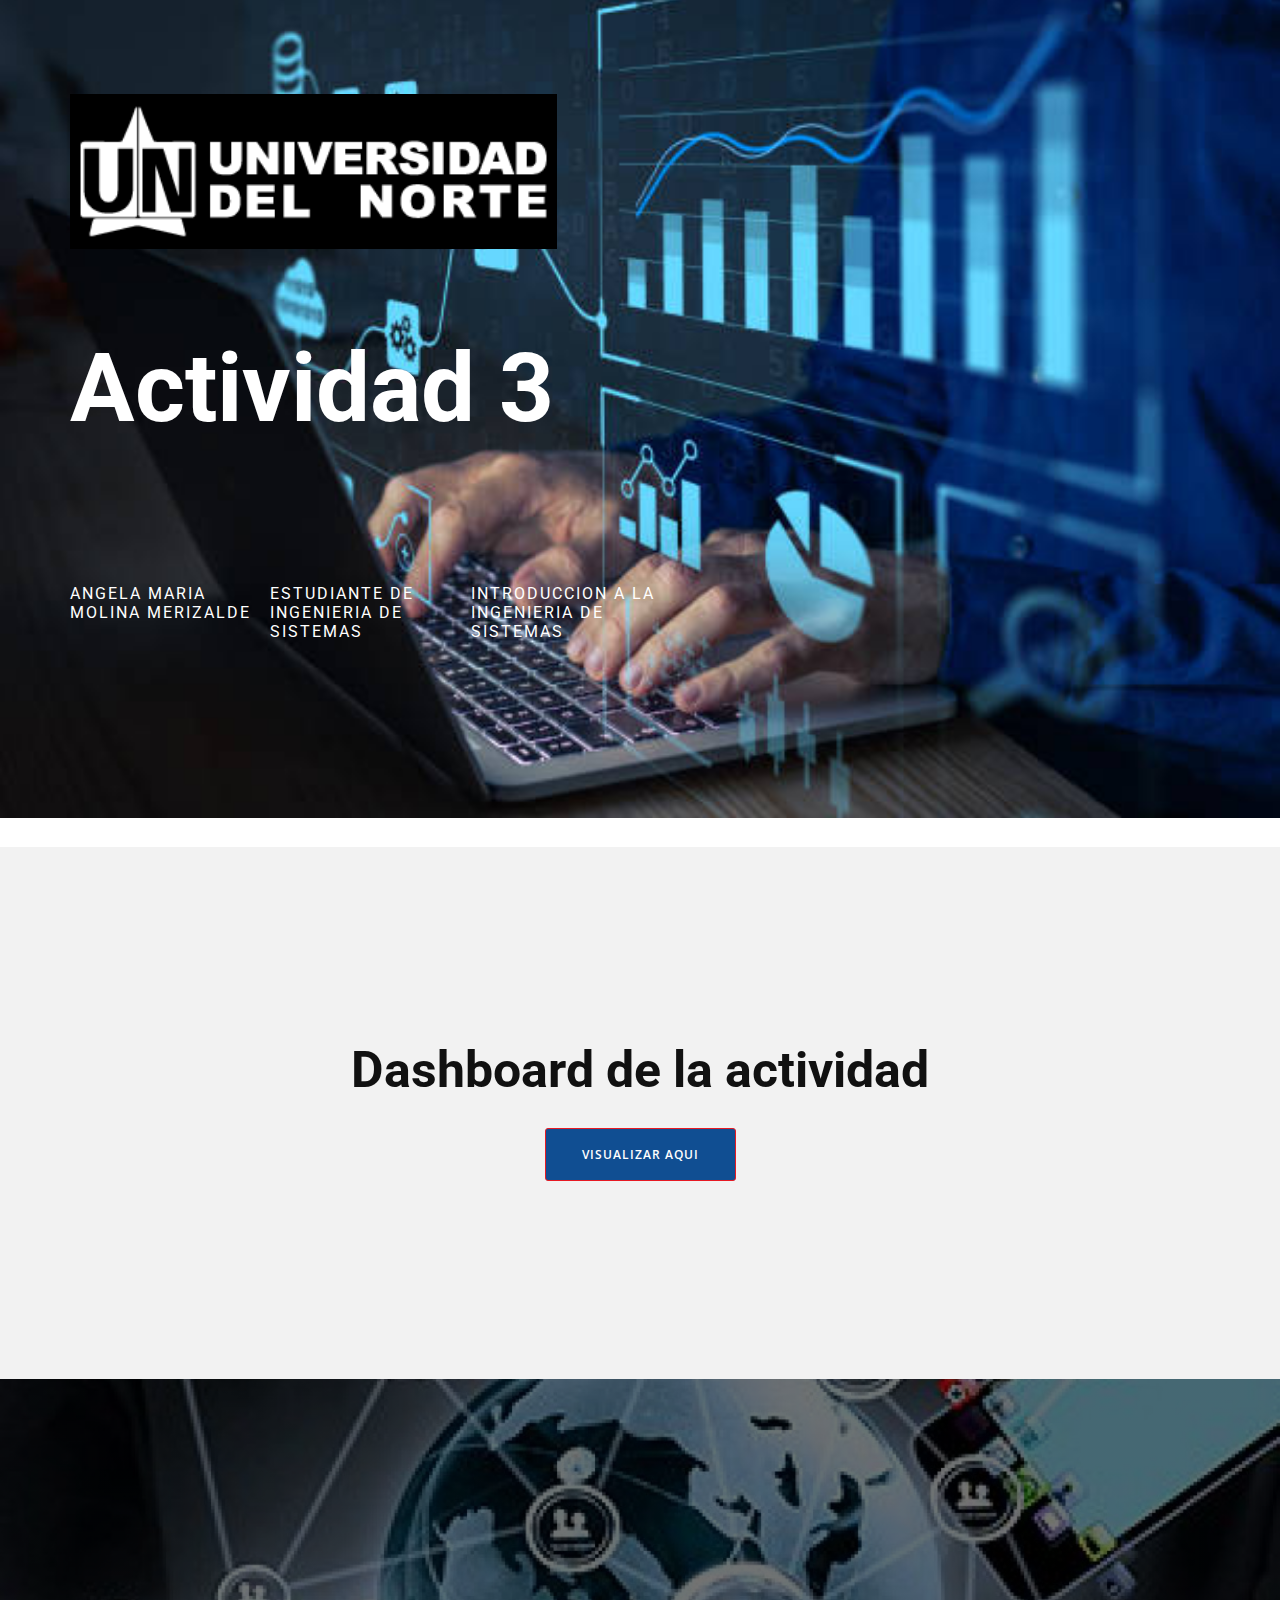
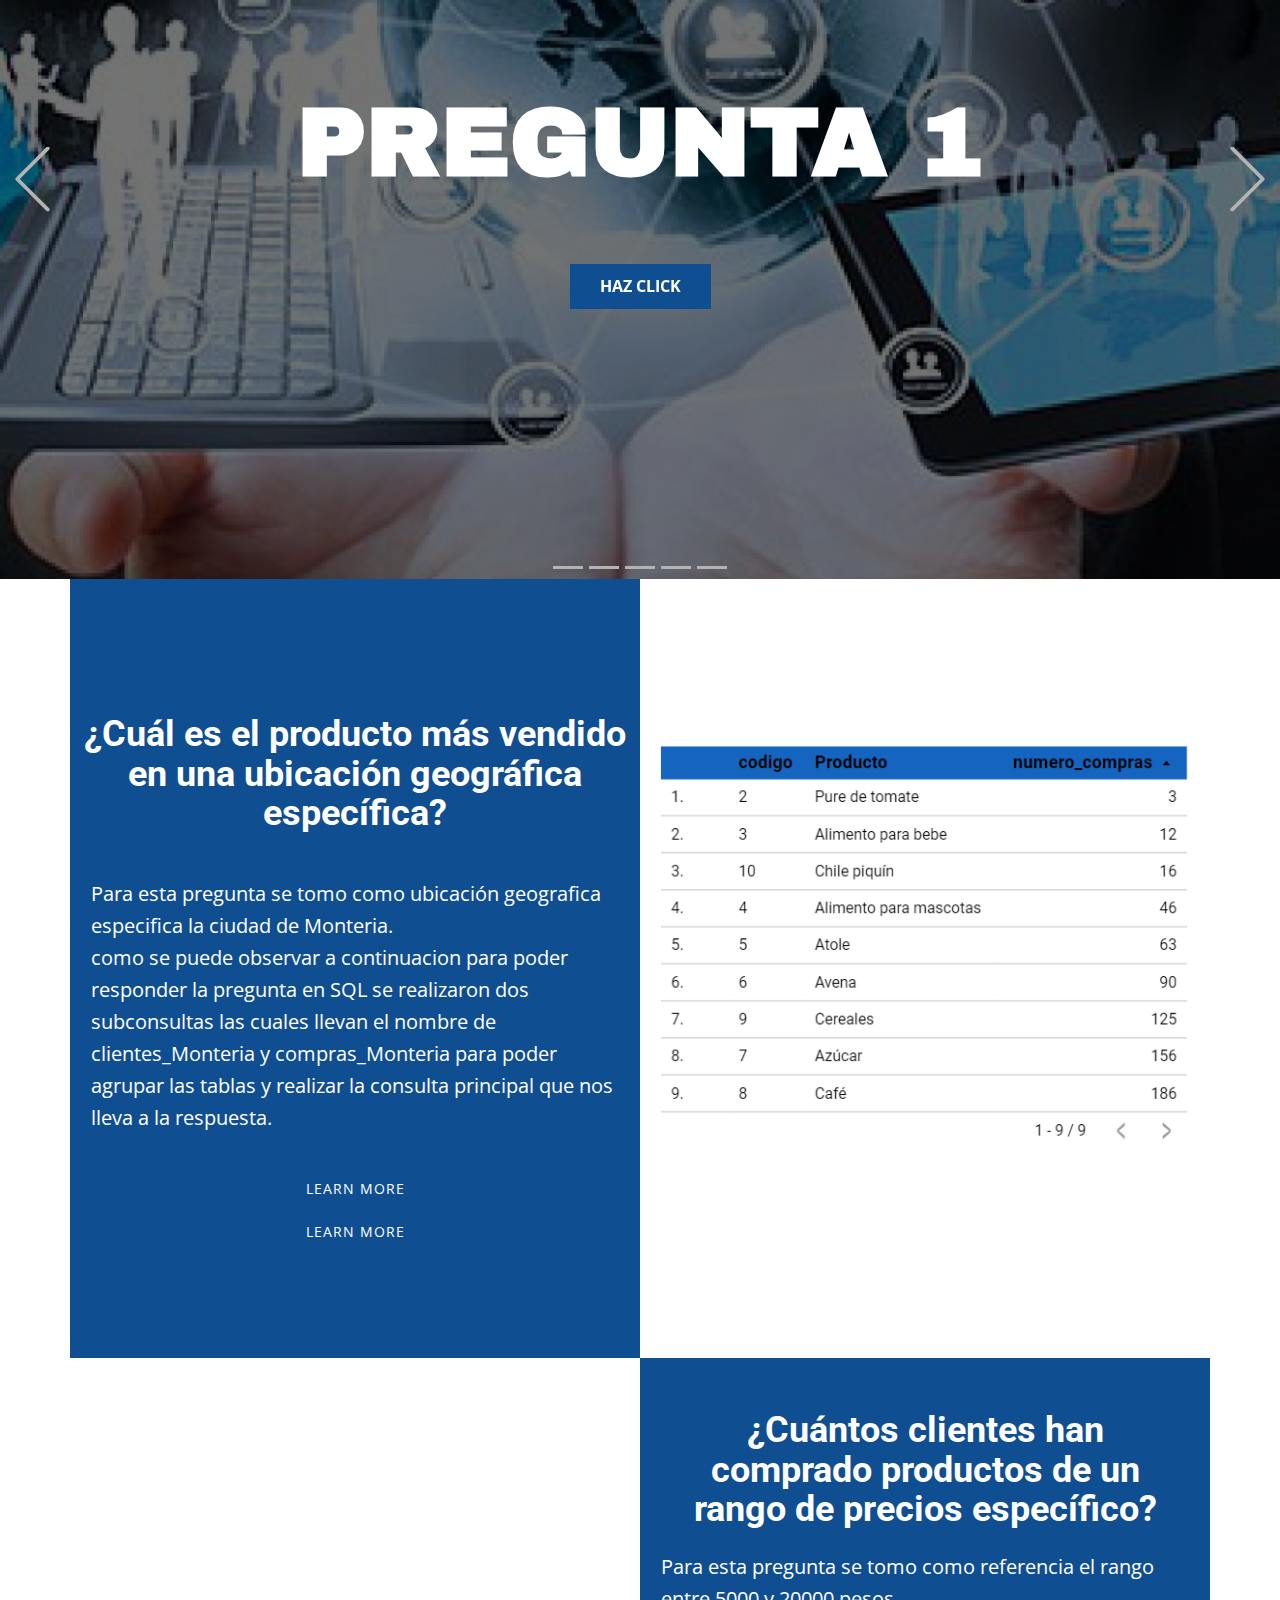
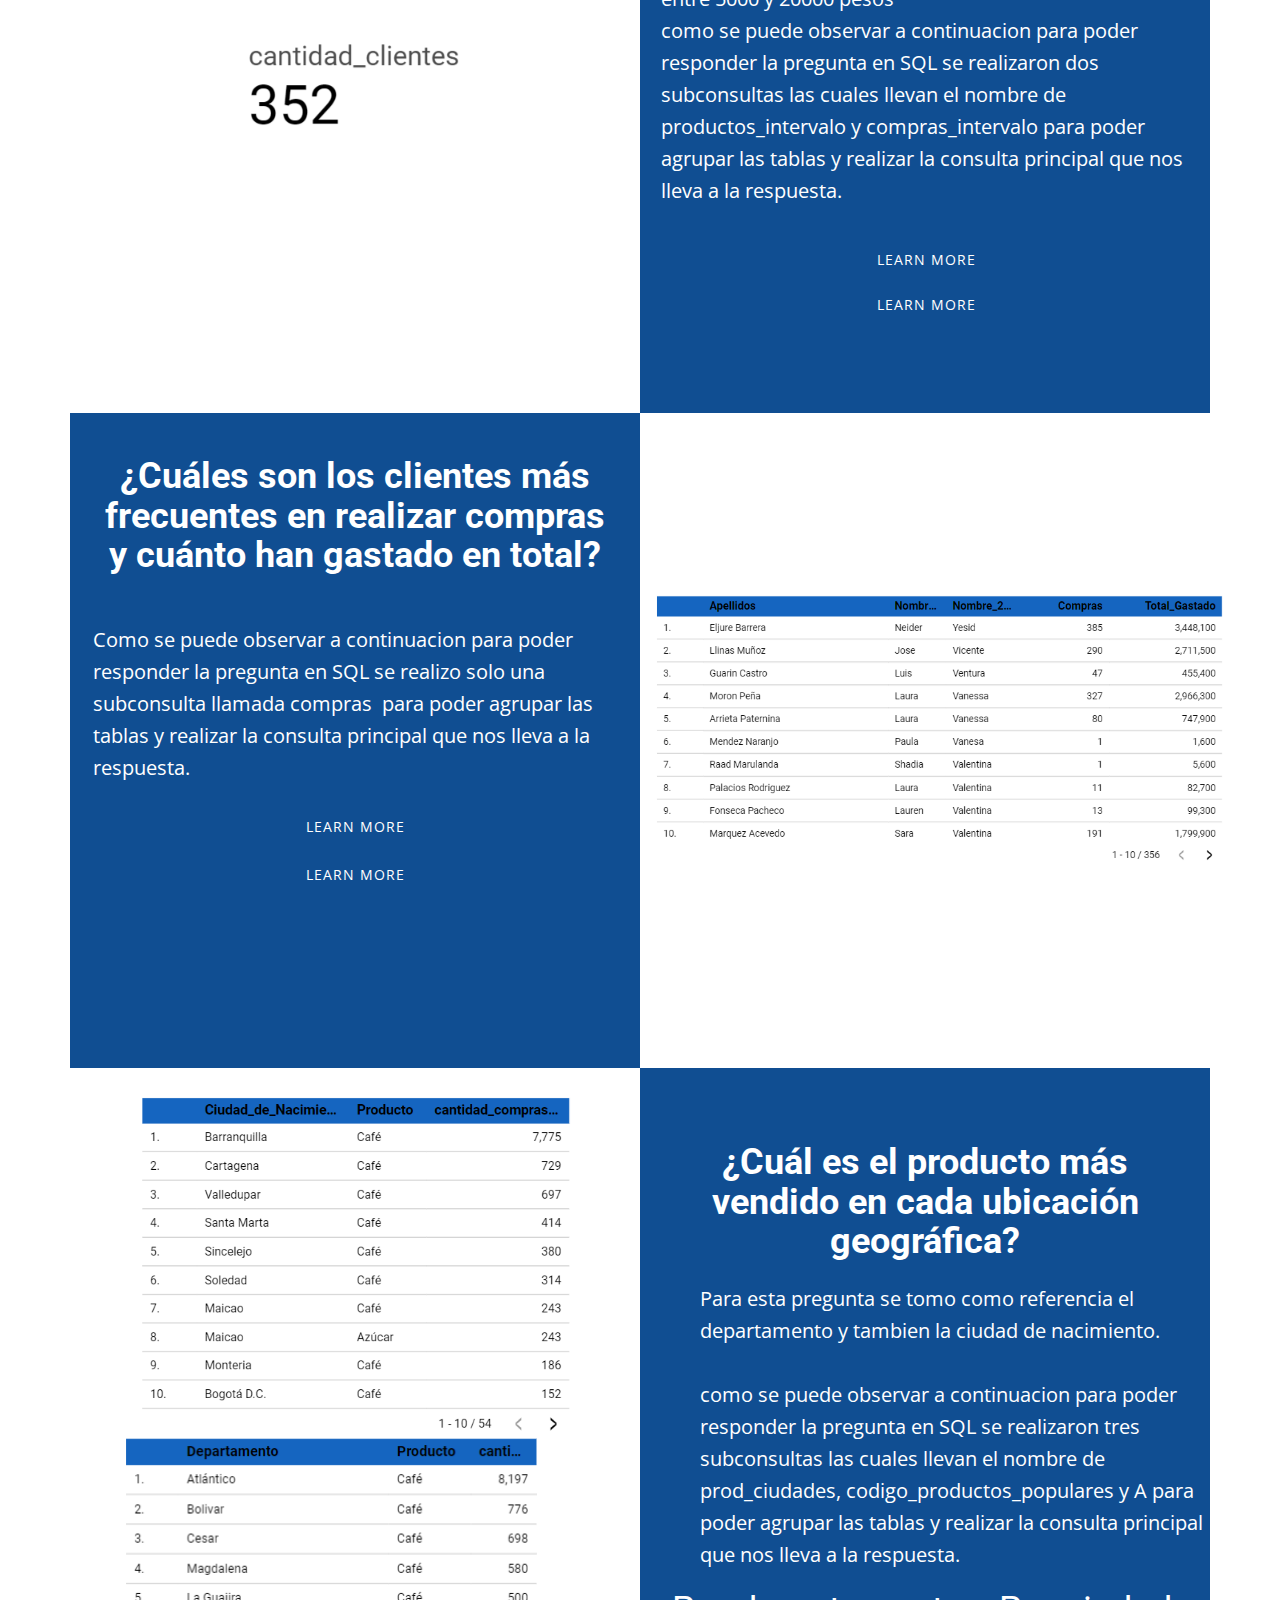
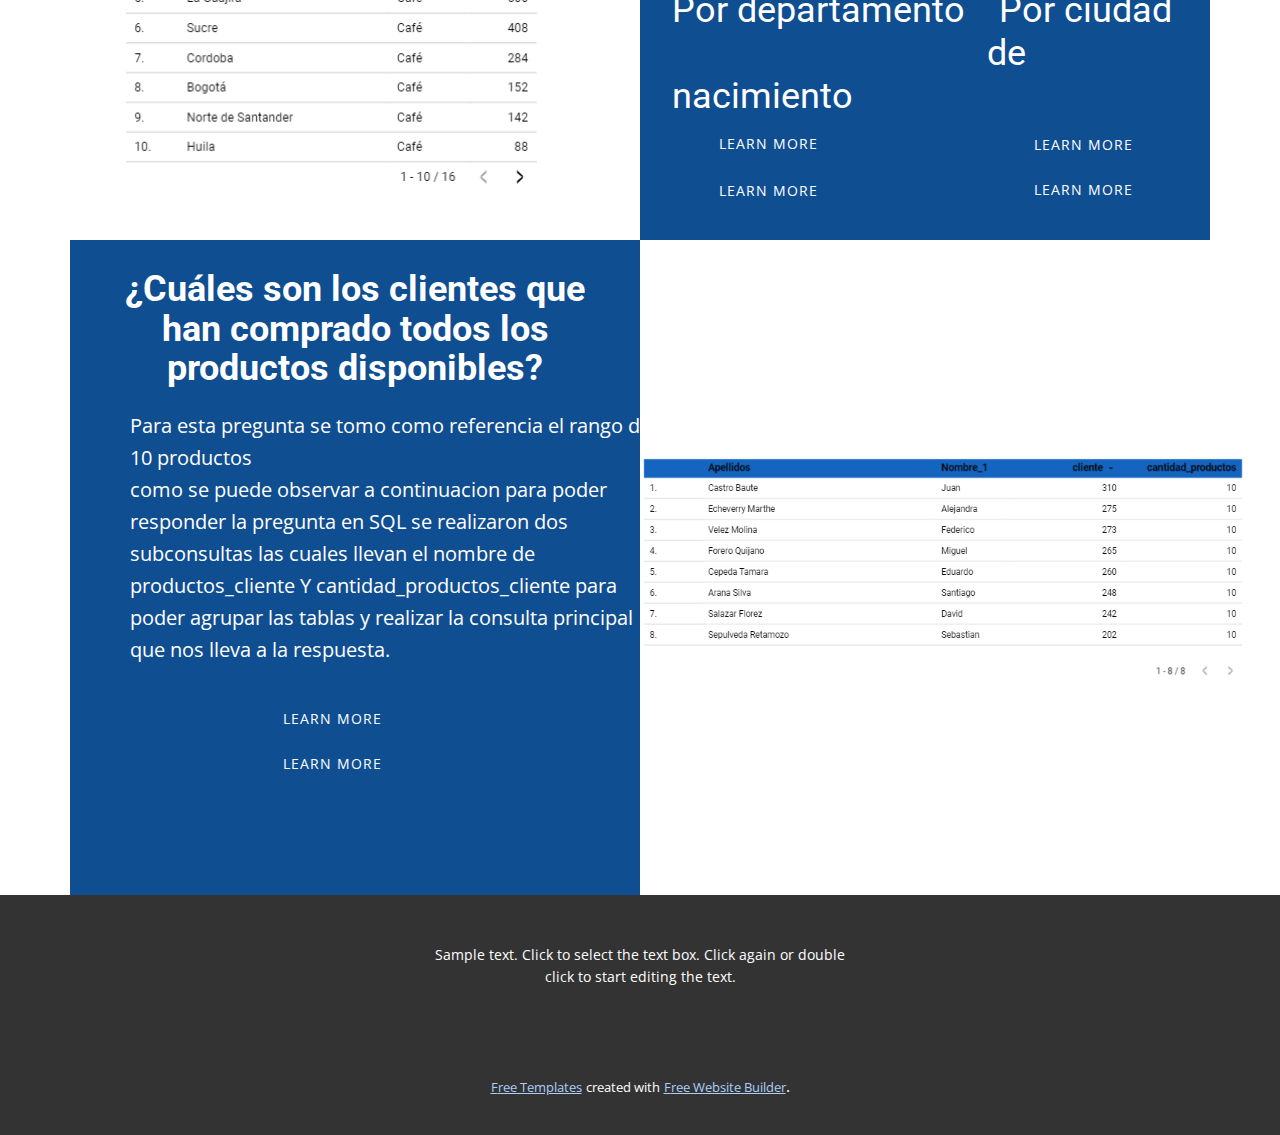
<file: Actividad 3 A/index.html>
<!DOCTYPE html>
<html style="font-size: 16px;" lang="es"><head>
    <meta name="viewport" content="width=device-width, initial-scale=1.0">
    <meta charset="utf-8">
    <meta name="keywords" content="Services, How Can We Help You?, Need Help Right Away?, Best Quality, Our Services, Get your &amp;apos;TO DO&amp;apos; list completed by a real professional!">
    <meta name="description" content="">
    <title>Actividad 3</title>
    <link rel="stylesheet" href="nicepage.css" media="screen">
<link rel="stylesheet" href="Actividad-3.css" media="screen">
    <script class="u-script" type="text/javascript" src="jquery.js" defer=""></script>
    <script class="u-script" type="text/javascript" src="nicepage.js" defer=""></script>
    <meta name="generator" content="Nicepage 5.9.10, nicepage.com">
    <link id="u-theme-google-font" rel="stylesheet" href="https://fonts.googleapis.com/css?family=Roboto:100,100i,300,300i,400,400i,500,500i,700,700i,900,900i|Open+Sans:300,300i,400,400i,500,500i,600,600i,700,700i,800,800i">
    <link id="u-page-google-font" rel="stylesheet" href="https://fonts.googleapis.com/css?family=Archivo+Black:400">
    
    
    
    
    
    
    
    
    
    <script type="application/ld+json">{
		"@context": "http://schema.org",
		"@type": "Organization",
		"name": "",
		"logo": "images/default-logo.png"
}</script>
    <meta name="theme-color" content="#104e92">
    <meta property="og:title" content="Actividad 3">
    <meta property="og:type" content="website">
  <meta data-intl-tel-input-cdn-path="intlTelInput/"></head>
  <body data-home-page="Actividad-3.html" data-home-page-title="Actividad 3" class="u-body u-xl-mode" data-lang="es"><header class="u-clearfix u-header u-header" id="sec-e2e7"><div class="u-clearfix u-sheet u-valign-middle u-sheet-1">
        <a href="#" class="u-image u-logo u-image-1">
          <img src="images/default-logo.png" class="u-logo-image u-logo-image-1">
        </a>
        <nav class="u-menu u-menu-hamburger u-offcanvas u-menu-1" data-responsive-from="XL">
          <div class="menu-collapse" style="font-size: 1rem; letter-spacing: 0px; font-weight: 700; text-transform: uppercase;" wfd-invisible="true">
            <a class="u-button-style u-custom-active-border-color u-custom-border u-custom-border-color u-custom-borders u-custom-hover-border-color u-custom-left-right-menu-spacing u-custom-padding-bottom u-custom-text-color u-custom-text-hover-color u-custom-top-bottom-menu-spacing u-nav-link u-text-active-palette-1-base u-text-hover-palette-2-base" href="#">
              <svg class="u-svg-link" viewBox="0 0 24 24"><use xmlns:xlink="http://www.w3.org/1999/xlink" xlink:href="#menu-hamburger"></use></svg>
              <svg class="u-svg-content" version="1.1" id="menu-hamburger" viewBox="0 0 16 16" x="0px" y="0px" xmlns:xlink="http://www.w3.org/1999/xlink" xmlns="http://www.w3.org/2000/svg"><g><rect y="1" width="16" height="2"></rect><rect y="7" width="16" height="2"></rect><rect y="13" width="16" height="2"></rect>
</g></svg>
            </a>
          </div>
          <div class="u-nav-container" wfd-invisible="true">
            <ul class="u-nav u-spacing-30 u-unstyled u-nav-1"><li class="u-nav-item"><a class="u-border-2 u-border-active-palette-1-base u-border-hover-palette-1-base u-border-no-left u-border-no-right u-border-no-top u-button-style u-nav-link u-text-active-palette-1-base u-text-grey-90 u-text-hover-grey-90" href="Actividad-3.html" style="padding: 10px 0px;">Actividad 3</a>
</li><li class="u-nav-item"><a class="u-border-2 u-border-active-palette-1-base u-border-hover-palette-1-base u-border-no-left u-border-no-right u-border-no-top u-button-style u-nav-link u-text-active-palette-1-base u-text-grey-90 u-text-hover-grey-90" href="Acerca-de.html" style="padding: 10px 0px;">Acerca de</a>
</li><li class="u-nav-item"><a class="u-border-2 u-border-active-palette-1-base u-border-hover-palette-1-base u-border-no-left u-border-no-right u-border-no-top u-button-style u-nav-link u-text-active-palette-1-base u-text-grey-90 u-text-hover-grey-90" href="Contacto.html" style="padding: 10px 0px;">Contacto</a>
</li></ul>
          </div>
          <div class="u-nav-container-collapse" wfd-invisible="true">
            <div class="u-black u-container-style u-inner-container-layout u-opacity u-opacity-95 u-sidenav">
              <div class="u-inner-container-layout u-sidenav-overflow">
                <div class="u-menu-close"></div>
                <ul class="u-align-center u-nav u-popupmenu-items u-unstyled u-nav-2"><li class="u-nav-item"><a class="u-button-style u-nav-link" href="Actividad-3.html" style="padding: 10px 20px;">Actividad 3</a>
</li><li class="u-nav-item"><a class="u-button-style u-nav-link" href="Acerca-de.html" style="padding: 10px 20px;">Acerca de</a>
</li><li class="u-nav-item"><a class="u-button-style u-nav-link" href="Contacto.html" style="padding: 10px 20px;">Contacto</a>
</li></ul>
              </div>
            </div>
            <div class="u-black u-menu-overlay u-opacity u-opacity-70" wfd-invisible="true"></div>
          </div>
        </nav>
      </div></header>
    <section class="u-align-center u-clearfix u-section-1" id="carousel_ceea">
      <img class="u-expanded-width u-image u-image-1" src="images/istockphoto-1286642964-612x612.jpg" data-image-width="612" data-image-height="408">
      <div class="u-clearfix u-layout-wrap u-layout-wrap-1">
        <div class="u-gutter-0 u-layout">
          <div class="u-layout-col">
            <div class="u-size-30">
              <div class="u-layout-row">
                <div class="u-align-left u-container-style u-layout-cell u-left-cell u-right-cell u-size-60 u-layout-cell-1">
                  <div class="u-container-layout u-container-layout-1">
                    <h1 class="u-text u-text-default u-text-white u-text-1">Actividad 3​&nbsp;</h1>
                  </div>
                </div>
              </div>
            </div>
            <div class="u-size-30">
              <div class="u-layout-row">
                <div class="u-align-left u-container-style u-layout-cell u-left-cell u-size-20 u-layout-cell-2">
                  <div class="u-container-layout u-container-layout-2">
                    <h5 class="u-text u-text-body-alt-color u-text-2">ANGELA MARIA MOLINA MERIZALDE&nbsp;</h5>
                  </div>
                </div>
                <div class="u-align-left u-container-style u-layout-cell u-size-20 u-layout-cell-3">
                  <div class="u-container-layout u-valign-top u-container-layout-3">
                    <h5 class="u-text u-text-body-alt-color u-text-3">ESTUDIANTE DE INGENIERIA DE SISTEMAS&nbsp;</h5>
                  </div>
                </div>
                <div class="u-align-left u-container-style u-layout-cell u-right-cell u-size-20 u-layout-cell-4">
                  <div class="u-container-layout u-container-layout-4">
                    <h5 class="u-text u-text-body-alt-color u-text-4">INTRODUCCION A LA INGENIERIA DE SISTEMAS&nbsp;&nbsp;</h5>
                  </div>
                </div>
              </div>
            </div>
          </div>
        </div>
      </div>
      <img class="u-image u-image-default u-image-2" src="images/descarga1.png" alt="" data-image-width="373" data-image-height="110">
    </section>
    <section class="u-align-center u-clearfix u-grey-5 u-section-2" id="carousel_4ff3">
      <div class="u-clearfix u-sheet u-sheet-1">
        <h1 class="u-text u-text-1"> Dashboard de la actividad</h1>
        <a href="https://lookerstudio.google.com/reporting/e308dad5-8ebb-4a89-b416-3b879cb5a748" class="u-border-1 u-border-palette-2-base u-btn u-btn-round u-button-style u-palette-1-base u-radius-3 u-btn-1" target="_blank">visualizar aqui</a>
      </div>
    </section>
    <section class="u-carousel u-slide u-block-09d3-1" id="carousel_568c" data-interval="5000" data-u-ride="carousel">
      <ol class="u-absolute-hcenter u-carousel-indicators u-block-09d3-2">
        <li data-u-target="#carousel_568c" class="u-active u-grey-30" data-u-slide-to="0"></li>
        <li data-u-target="#carousel_568c" class="u-grey-30" data-u-slide-to="1"></li>
        <li data-u-target="#carousel_568c" class="u-grey-30" data-u-slide-to="2"></li>
        <li data-u-target="#carousel_568c" class="u-grey-30" data-u-slide-to="3"></li>
        <li data-u-target="#carousel_568c" class="u-grey-30" data-u-slide-to="4"></li>
      </ol>
      <div class="u-carousel-inner" role="listbox">
        <div class="u-active u-align-center u-carousel-item u-clearfix u-image u-shading u-section-3-1" src="" data-image-width="1080" data-image-height="799">
          <div class="u-clearfix u-sheet u-sheet-1">
            <h1 class="u-text u-text-default u-text-white u-title u-text-1">PREGUNTA 1</h1>
            <a href="Actividad-3.html#sec-44a6" class="u-border-none u-btn u-button-style u-palette-1-dark-1 u-btn-1">haz click</a>
          </div>
        </div>
        <div class="u-align-center u-carousel-item u-clearfix u-image u-shading u-section-3-2" src="" data-image-width="270" data-image-height="187">
          <div class="u-clearfix u-sheet u-sheet-1">
            <h1 class="u-text u-text-default u-text-white u-title u-text-1">PREGUNTA 2</h1>
            <a href="Actividad-3.html#carousel_5b4a" class="u-border-none u-btn u-button-style u-palette-1-dark-1 u-btn-1">haz click</a>
          </div>
        </div>
        <div class="u-align-center u-carousel-item u-clearfix u-image u-shading u-section-3-3" src="" data-image-width="700" data-image-height="494">
          <div class="u-clearfix u-sheet u-sheet-1">
            <h1 class="u-text u-text-default u-text-white u-title u-text-1">PREGUNTA 3</h1>
            <a href="Actividad-3.html#carousel_ea5e" class="u-border-none u-btn u-button-style u-palette-1-dark-1 u-btn-1">haz click</a>
          </div>
        </div>
        <div class="u-align-center u-carousel-item u-clearfix u-image u-shading u-section-3-4" src="" data-image-width="300" data-image-height="168">
          <div class="u-clearfix u-sheet u-valign-middle u-sheet-1">
            <h1 class="u-text u-text-default u-text-white u-title u-text-1">PREGUNTA 4</h1>
            <a href="Actividad-3.html#carousel_8653" class="u-border-none u-btn u-button-style u-palette-1-dark-1 u-btn-1">haz click</a>
          </div>
        </div>
        <div class="u-align-center u-carousel-item u-clearfix u-image u-shading u-section-3-5" src="" data-image-width="900" data-image-height="530">
          <div class="u-clearfix u-sheet u-sheet-1">
            <h1 class="u-text u-text-default u-text-white u-title u-text-1">PREGUNTA 5</h1>
            <a href="Actividad-3.html#carousel_3e6b" class="u-border-none u-btn u-button-style u-palette-1-dark-1 u-btn-1">haz click</a>
          </div>
        </div>
      </div>
      <a class="u-absolute-vcenter u-carousel-control u-carousel-control-prev u-text-grey-30 u-block-09d3-3" href="#carousel_568c" role="button" data-u-slide="prev">
        <span aria-hidden="true">
          <svg class="u-svg-link" viewBox="0 0 477.175 477.175"><path d="M145.188,238.575l215.5-215.5c5.3-5.3,5.3-13.8,0-19.1s-13.8-5.3-19.1,0l-225.1,225.1c-5.3,5.3-5.3,13.8,0,19.1l225.1,225
                    c2.6,2.6,6.1,4,9.5,4s6.9-1.3,9.5-4c5.3-5.3,5.3-13.8,0-19.1L145.188,238.575z"></path></svg>
        </span>
        <span class="sr-only">Previous</span>
      </a>
      <a class="u-absolute-vcenter u-carousel-control u-carousel-control-next u-text-grey-30 u-block-09d3-4" href="#carousel_568c" role="button" data-u-slide="next">
        <span aria-hidden="true">
          <svg class="u-svg-link" viewBox="0 0 477.175 477.175"><path d="M360.731,229.075l-225.1-225.1c-5.3-5.3-13.8-5.3-19.1,0s-5.3,13.8,0,19.1l215.5,215.5l-215.5,215.5
                    c-5.3,5.3-5.3,13.8,0,19.1c2.6,2.6,6.1,4,9.5,4c3.4,0,6.9-1.3,9.5-4l225.1-225.1C365.931,242.875,365.931,234.275,360.731,229.075z"></path></svg>
        </span>
        <span class="sr-only">Siguiente</span>
      </a>
    </section>
    <section class="u-clearfix u-section-4" id="sec-44a6">
      <div class="u-clearfix u-sheet u-sheet-1">
        <div class="u-clearfix u-expanded-width u-gutter-0 u-layout-wrap u-layout-wrap-1">
          <div class="u-layout" style="">
            <div class="u-layout-row" style="">
              <div class="u-container-style u-layout-cell u-left-cell u-palette-1-dark-1 u-size-30 u-size-xs-60 u-layout-cell-1" src="">
                <div class="u-container-layout u-container-layout-1">
                  <h2 class="u-align-center u-text u-text-1"><b>¿Cuál es el producto más vendido en una ubicación geográfica específica?</b>
                  </h2>
                  <p class="u-align-left u-text u-text-white u-text-2">Para esta pregunta se tomo como ubicación geografica especifica la ciudad de Monteria.&nbsp;<br>como se puede observar a continuacion para poder responder la pregunta en SQL se realizaron dos subconsultas las cuales llevan el nombre de clientes_Monteria y compras_Monteria para poder agrupar las tablas y realizar la consulta principal que nos lleva a la respuesta. 
                  </p>
                  <a href="https://console.cloud.google.com/bigquery?sq=94091241668:d287ce2531b04382a8dd711933bc8358" class="u-active-none u-border-2 u-border-palette-1-base u-btn u-btn-rectangle u-button-style u-hover-none u-none u-text-body-alt-color u-btn-1" target="_blank">learn more</a>
                  <a href="files/punto1Actividad3.png" class="u-active-none u-border-2 u-border-palette-1-base u-btn u-btn-rectangle u-button-style u-file-link u-hover-none u-none u-text-white u-btn-2" target="_blank">learn more</a>
                </div>
              </div>
              <div class="u-align-center u-container-style u-layout-cell u-right-cell u-size-30 u-size-xs-60 u-layout-cell-2" src="">
                <div class="u-container-layout u-container-layout-2" src="">
                  <img class="u-expanded-width u-image u-image-contain u-image-default u-image-1" src="images/image3.png" alt="" data-image-width="552" data-image-height="425">
                </div>
              </div>
            </div>
          </div>
        </div>
      </div>
    </section>
    <section class="u-clearfix u-section-5" id="carousel_5b4a">
      <div class="u-clearfix u-sheet u-sheet-1">
        <div class="u-clearfix u-expanded-width u-gutter-0 u-layout-wrap u-layout-wrap-1">
          <div class="u-layout" style="">
            <div class="u-layout-row" style="">
              <div class="u-align-center u-container-align-center u-container-style u-layout-cell u-left-cell u-size-30 u-size-xs-60 u-white u-layout-cell-1" src="">
                <div class="u-container-layout u-valign-middle u-container-layout-1">
                  <img class="u-image u-image-contain u-image-default u-image-1" src="images/image4.png" alt="" data-image-width="280" data-image-height="120">
                </div>
              </div>
              <div class="u-align-center u-container-style u-layout-cell u-palette-1-dark-1 u-right-cell u-size-30 u-size-xs-60 u-layout-cell-2" src="">
                <div class="u-container-layout u-container-layout-2" src="">
                  <h2 class="u-align-center u-text u-text-1"><b></b><b>¿Cuántos clientes han comprado productos de un rango de precios específico?</b>
                  </h2>
                  <p class="u-align-left u-text u-text-white u-text-2">Para esta pregunta se tomo como referencia el rango entre 5000 y 20000 pesos&nbsp;<br>como se puede observar a continuacion para poder responder la pregunta en SQL se realizaron dos subconsultas las cuales llevan el nombre de productos_intervalo y compras_intervalo para poder agrupar las tablas y realizar la consulta principal que nos lleva a la respuesta. 
                  </p>
                  <a href="https://console.cloud.google.com/bigquery?sq=94091241668:d30ba4473d3b45a39fd1bfca2402a8af" class="u-active-none u-border-2 u-border-palette-1-base u-btn u-btn-rectangle u-button-style u-hover-none u-none u-text-body-alt-color u-btn-1" target="_blank">learn more</a>
                  <a href="files/punto2Actividad3.png" class="u-active-none u-border-2 u-border-palette-1-base u-btn u-btn-rectangle u-button-style u-file-link u-hover-none u-none u-text-white u-btn-2" target="_blank">learn more</a>
                </div>
              </div>
            </div>
          </div>
        </div>
      </div>
    </section>
    <section class="u-clearfix u-section-6" id="carousel_ea5e">
      <div class="u-clearfix u-sheet u-sheet-1">
        <div class="u-clearfix u-expanded-width u-gutter-0 u-layout-wrap u-layout-wrap-1">
          <div class="u-layout" style="">
            <div class="u-layout-row" style="">
              <div class="u-align-center u-container-style u-layout-cell u-left-cell u-palette-1-dark-1 u-size-30 u-size-xs-60 u-layout-cell-1" src="">
                <div class="u-container-layout u-container-layout-1">
                  <h2 class="u-align-center u-text u-text-1"><b>¿Cuáles son los clientes más frecuentes en realizar compras y cuánto han gastado en total?</b>
                  </h2>
                  <p class="u-align-left u-text u-text-white u-text-2">
                    <br>Como se puede observar a continuacion para poder responder la pregunta en SQL se realizo solo una subconsulta llamada compras&nbsp; para poder agrupar las tablas y realizar la consulta principal que nos lleva a la respuesta. 
                  </p>
                  <a href="https://console.cloud.google.com/bigquery?sq=94091241668:103aa1adb0e54d76b0d2ef7de1a3c152" class="u-active-none u-border-2 u-border-palette-1-base u-btn u-btn-rectangle u-button-style u-hover-none u-none u-text-body-alt-color u-btn-1" target="_blank">learn more</a>
                  <a href="files/punto3Actividad3.png" class="u-active-none u-border-2 u-border-palette-1-base u-btn u-btn-rectangle u-button-style u-file-link u-hover-none u-none u-text-white u-btn-2" target="_blank">learn more</a>
                </div>
              </div>
              <div class="u-align-center u-container-style u-layout-cell u-right-cell u-size-30 u-size-xs-60 u-layout-cell-2" src="">
                <div class="u-container-layout u-container-layout-2" src="">
                  <img class="u-image u-image-contain u-image-default u-image-1" src="images/image6.png" alt="" data-image-width="826" data-image-height="394">
                </div>
              </div>
            </div>
          </div>
        </div>
      </div>
    </section>
    <section class="u-clearfix u-section-7" id="carousel_8653">
      <div class="u-clearfix u-sheet u-sheet-1">
        <div class="u-clearfix u-expanded-width u-gutter-0 u-layout-wrap u-layout-wrap-1">
          <div class="u-layout" style="">
            <div class="u-layout-row" style="">
              <div class="u-align-center u-container-style u-layout-cell u-left-cell u-size-30 u-size-xs-60 u-white u-layout-cell-1" src="">
                <div class="u-container-layout u-container-layout-1">
                  <img class="u-image u-image-contain u-image-default u-image-1" src="images/image7.png" alt="" data-image-width="585" data-image-height="459">
                  <img class="u-image u-image-contain u-image-default u-image-2" src="images/image8.png" alt="" data-image-width="415" data-image-height="356">
                </div>
              </div>
              <div class="u-align-center u-container-style u-layout-cell u-palette-1-dark-1 u-right-cell u-size-30 u-size-xs-60 u-layout-cell-2" src="">
                <div class="u-container-layout u-container-layout-2" src="">
                  <h2 class="u-align-center u-text u-text-1"><b>¿Cuál es el producto más vendido en cada ubicación geográfica?</b>
                  </h2>
                  <p class="u-align-left u-text u-text-white u-text-2">Para esta pregunta se tomo como referencia el departamento y tambien la ciudad de nacimiento.&nbsp;<br>
                    <br>como se puede observar a continuacion para poder responder la pregunta en SQL se realizaron tres subconsultas las cuales llevan el nombre de prod_ciudades, codigo_productos_populares y A para poder agrupar las tablas y realizar la consulta principal que nos lleva a la respuesta. 
                  </p>
                  <h5 class="u-align-left u-text u-text-3">
                    <span style="font-size: 2.25rem;">Por departamento&nbsp;</span> &nbsp; &nbsp; <span style="font-size: 2.25rem;">Por ciudad&nbsp; &nbsp; &nbsp; &nbsp; &nbsp; &nbsp; &nbsp; &nbsp; &nbsp; &nbsp; &nbsp; &nbsp; &nbsp; &nbsp; &nbsp; &nbsp; &nbsp; &nbsp; &nbsp;de nacimiento</span>
                  </h5>
                  <a href="https://console.cloud.google.com/bigquery?sq=94091241668:6fb409fe26c749dd98fd627ce171dfc6" class="u-active-none u-border-2 u-border-palette-1-base u-btn u-btn-rectangle u-button-style u-hover-none u-none u-text-body-alt-color u-btn-1" target="_blank">learn more</a>
                  <a href="https://console.cloud.google.com/bigquery?sq=94091241668:8bdb48d59aa74783956a1a78527931bc" class="u-active-none u-border-2 u-border-palette-1-base u-btn u-btn-rectangle u-button-style u-hover-none u-none u-text-body-alt-color u-btn-2" target="_blank">learn more</a>
                  <a href="files/punto4aActividad3.png" class="u-active-none u-border-2 u-border-palette-1-base u-btn u-btn-rectangle u-button-style u-file-link u-hover-none u-none u-text-white u-btn-3" target="_blank">learn more</a>
                  <a href="files/punto4bActividad3.png" class="u-active-none u-border-2 u-border-palette-1-base u-btn u-btn-rectangle u-button-style u-file-link u-hover-none u-none u-text-white u-btn-4" target="_blank">learn more</a>
                </div>
              </div>
            </div>
          </div>
        </div>
      </div>
    </section>
    <section class="u-clearfix u-section-8" id="carousel_3e6b">
      <div class="u-clearfix u-sheet u-sheet-1">
        <div class="u-clearfix u-expanded-width u-gutter-0 u-layout-wrap u-layout-wrap-1">
          <div class="u-layout" style="">
            <div class="u-layout-row" style="">
              <div class="u-align-center u-container-style u-layout-cell u-left-cell u-palette-1-dark-1 u-size-30 u-size-xs-60 u-layout-cell-1" src="">
                <div class="u-container-layout u-container-layout-1">
                  <h2 class="u-align-center u-text u-text-1"><b></b><b></b><b>¿Cuáles son los clientes que han comprado todos los productos disponibles?</b>
                  </h2>
                  <p class="u-align-left u-text u-text-white u-text-2">Para esta pregunta se tomo como referencia el rango de 10 productos&nbsp;<br>como se puede observar a continuacion para poder responder la pregunta en SQL se realizaron dos subconsultas las cuales llevan el nombre de productos_cliente&nbsp;Y&nbsp;cantidad_productos_cliente&nbsp;para poder agrupar las tablas y realizar la consulta principal que nos lleva a la respuesta. 
                  </p>
                  <a href="https://console.cloud.google.com/bigquery?sq=94091241668:912bfa8ff5eb42fc8c6f6f6c9466e99c" class="u-active-none u-border-2 u-border-palette-1-base u-btn u-btn-rectangle u-button-style u-hover-none u-none u-text-body-alt-color u-btn-1" target="_blank">learn more</a>
                  <a href="files/punto5Actividad.png" class="u-active-none u-border-2 u-border-palette-1-base u-btn u-btn-rectangle u-button-style u-file-link u-hover-none u-none u-text-white u-btn-2" target="_blank">learn more</a>
                </div>
              </div>
              <div class="u-align-center u-container-style u-layout-cell u-right-cell u-size-30 u-size-xs-60 u-layout-cell-2" src="">
                <div class="u-container-layout u-container-layout-2" src="">
                  <img class="u-image u-image-contain u-image-default u-image-1" src="images/image10.png" alt="" data-image-width="811" data-image-height="307">
                </div>
              </div>
            </div>
          </div>
        </div>
      </div>
    </section>
    
    
    <footer class="u-align-center u-clearfix u-footer u-grey-80 u-footer" id="sec-fdb7"><div class="u-clearfix u-sheet u-sheet-1">
        <p class="u-small-text u-text u-text-variant u-text-1">Sample text. Click to select the text box. Click again or double click to start editing the text.</p>
      </div></footer>
    <section class="u-backlink u-clearfix u-grey-80">
      <a class="u-link" href="https://nicepage.com/templates" target="_blank">
        <span>Free Templates</span>
      </a>
      <p class="u-text">
        <span>created with</span>
      </p>
      <a class="u-link" href="https://nicepage.best" target="_blank">
        <span>Free Website Builder</span>
      </a>. 
    </section>
  
</body></html>
</file>
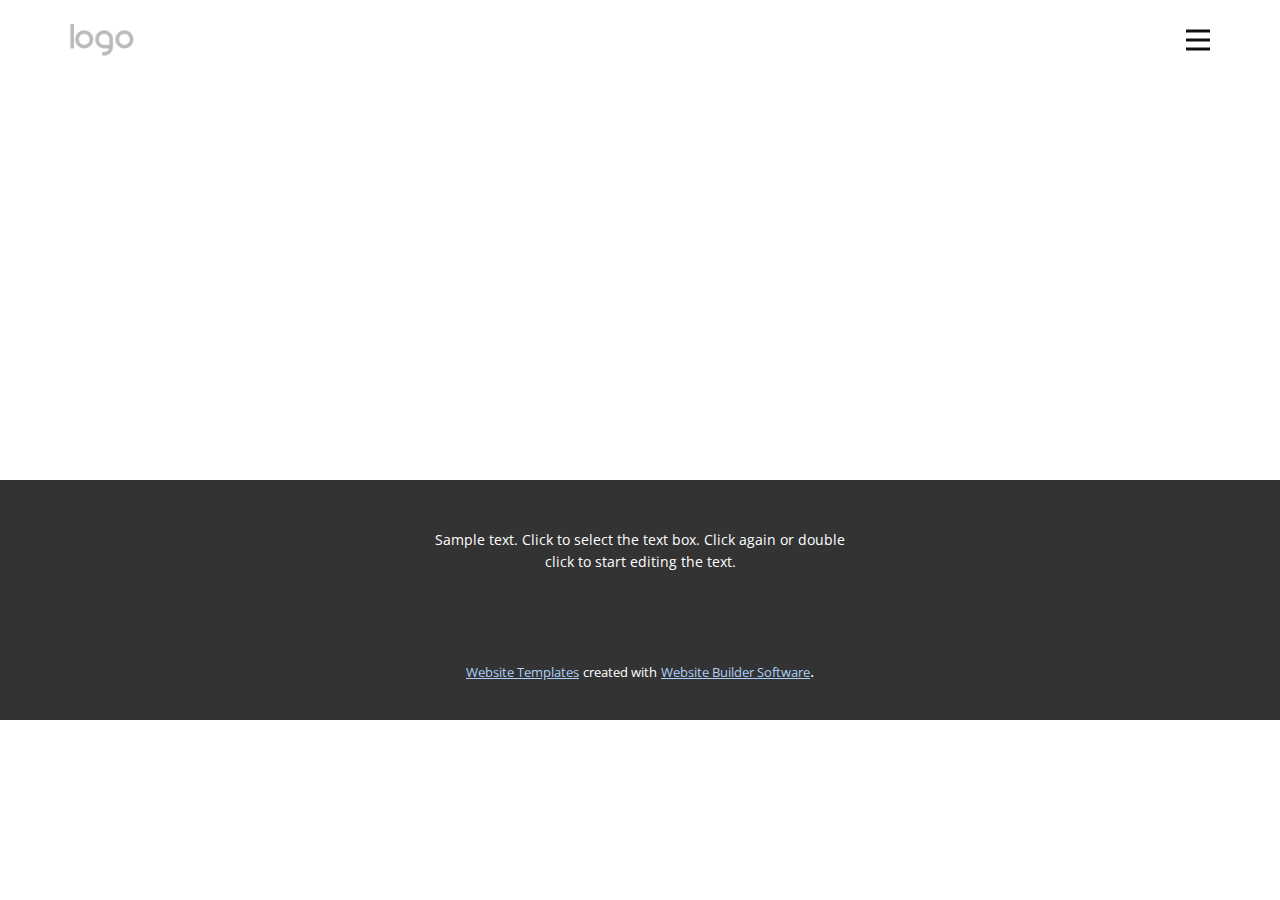
<file: Actividad 3 A/Acerca-de.html>
<!DOCTYPE html>
<html style="font-size: 16px;" lang="es"><head>
    <meta name="viewport" content="width=device-width, initial-scale=1.0">
    <meta charset="utf-8">
    <meta name="keywords" content="">
    <meta name="description" content="">
    <title>Acerca de</title>
    <link rel="stylesheet" href="nicepage.css" media="screen">
<link rel="stylesheet" href="Acerca-de.css" media="screen">
    <script class="u-script" type="text/javascript" src="jquery.js" defer=""></script>
    <script class="u-script" type="text/javascript" src="nicepage.js" defer=""></script>
    <meta name="generator" content="Nicepage 5.9.10, nicepage.com">
    <link id="u-theme-google-font" rel="stylesheet" href="https://fonts.googleapis.com/css?family=Roboto:100,100i,300,300i,400,400i,500,500i,700,700i,900,900i|Open+Sans:300,300i,400,400i,500,500i,600,600i,700,700i,800,800i">
    
    
    <script type="application/ld+json">{
		"@context": "http://schema.org",
		"@type": "Organization",
		"name": "",
		"logo": "images/default-logo.png"
}</script>
    <meta name="theme-color" content="#104e92">
    <meta property="og:title" content="Acerca de">
    <meta property="og:type" content="website">
  <meta data-intl-tel-input-cdn-path="intlTelInput/"></head>
  <body class="u-body u-xl-mode" data-lang="es"><header class="u-clearfix u-header u-header" id="sec-e2e7"><div class="u-clearfix u-sheet u-valign-middle u-sheet-1">
        <a href="#" class="u-image u-logo u-image-1">
          <img src="images/default-logo.png" class="u-logo-image u-logo-image-1">
        </a>
        <nav class="u-menu u-menu-hamburger u-offcanvas u-menu-1" data-responsive-from="XL">
          <div class="menu-collapse" style="font-size: 1rem; letter-spacing: 0px; font-weight: 700; text-transform: uppercase;" wfd-invisible="true">
            <a class="u-button-style u-custom-active-border-color u-custom-border u-custom-border-color u-custom-borders u-custom-hover-border-color u-custom-left-right-menu-spacing u-custom-padding-bottom u-custom-text-color u-custom-text-hover-color u-custom-top-bottom-menu-spacing u-nav-link u-text-active-palette-1-base u-text-hover-palette-2-base" href="#">
              <svg class="u-svg-link" viewBox="0 0 24 24"><use xmlns:xlink="http://www.w3.org/1999/xlink" xlink:href="#menu-hamburger"></use></svg>
              <svg class="u-svg-content" version="1.1" id="menu-hamburger" viewBox="0 0 16 16" x="0px" y="0px" xmlns:xlink="http://www.w3.org/1999/xlink" xmlns="http://www.w3.org/2000/svg"><g><rect y="1" width="16" height="2"></rect><rect y="7" width="16" height="2"></rect><rect y="13" width="16" height="2"></rect>
</g></svg>
            </a>
          </div>
          <div class="u-nav-container" wfd-invisible="true">
            <ul class="u-nav u-spacing-30 u-unstyled u-nav-1"><li class="u-nav-item"><a class="u-border-2 u-border-active-palette-1-base u-border-hover-palette-1-base u-border-no-left u-border-no-right u-border-no-top u-button-style u-nav-link u-text-active-palette-1-base u-text-grey-90 u-text-hover-grey-90" href="Actividad-3.html" style="padding: 10px 0px;">Actividad 3</a>
</li><li class="u-nav-item"><a class="u-border-2 u-border-active-palette-1-base u-border-hover-palette-1-base u-border-no-left u-border-no-right u-border-no-top u-button-style u-nav-link u-text-active-palette-1-base u-text-grey-90 u-text-hover-grey-90" href="Acerca-de.html" style="padding: 10px 0px;">Acerca de</a>
</li><li class="u-nav-item"><a class="u-border-2 u-border-active-palette-1-base u-border-hover-palette-1-base u-border-no-left u-border-no-right u-border-no-top u-button-style u-nav-link u-text-active-palette-1-base u-text-grey-90 u-text-hover-grey-90" href="Contacto.html" style="padding: 10px 0px;">Contacto</a>
</li></ul>
          </div>
          <div class="u-nav-container-collapse" wfd-invisible="true">
            <div class="u-black u-container-style u-inner-container-layout u-opacity u-opacity-95 u-sidenav">
              <div class="u-inner-container-layout u-sidenav-overflow">
                <div class="u-menu-close"></div>
                <ul class="u-align-center u-nav u-popupmenu-items u-unstyled u-nav-2"><li class="u-nav-item"><a class="u-button-style u-nav-link" href="Actividad-3.html" style="padding: 10px 20px;">Actividad 3</a>
</li><li class="u-nav-item"><a class="u-button-style u-nav-link" href="Acerca-de.html" style="padding: 10px 20px;">Acerca de</a>
</li><li class="u-nav-item"><a class="u-button-style u-nav-link" href="Contacto.html" style="padding: 10px 20px;">Contacto</a>
</li></ul>
              </div>
            </div>
            <div class="u-black u-menu-overlay u-opacity u-opacity-70" wfd-invisible="true"></div>
          </div>
        </nav>
      </div></header>
    <section class="u-clearfix u-section-1" id="sec-e55a">
      <div class="u-clearfix u-sheet u-sheet-1"></div>
    </section>
    
    
    <footer class="u-align-center u-clearfix u-footer u-grey-80 u-footer" id="sec-fdb7"><div class="u-clearfix u-sheet u-sheet-1">
        <p class="u-small-text u-text u-text-variant u-text-1">Sample text. Click to select the text box. Click again or double click to start editing the text.</p>
      </div></footer>
    <section class="u-backlink u-clearfix u-grey-80">
      <a class="u-link" href="https://nicepage.com/website-templates" target="_blank">
        <span>Website Templates</span>
      </a>
      <p class="u-text">
        <span>created with</span>
      </p>
      <a class="u-link" href="" target="_blank">
        <span>Website Builder Software</span>
      </a>. 
    </section>
  
</body></html>
</file>
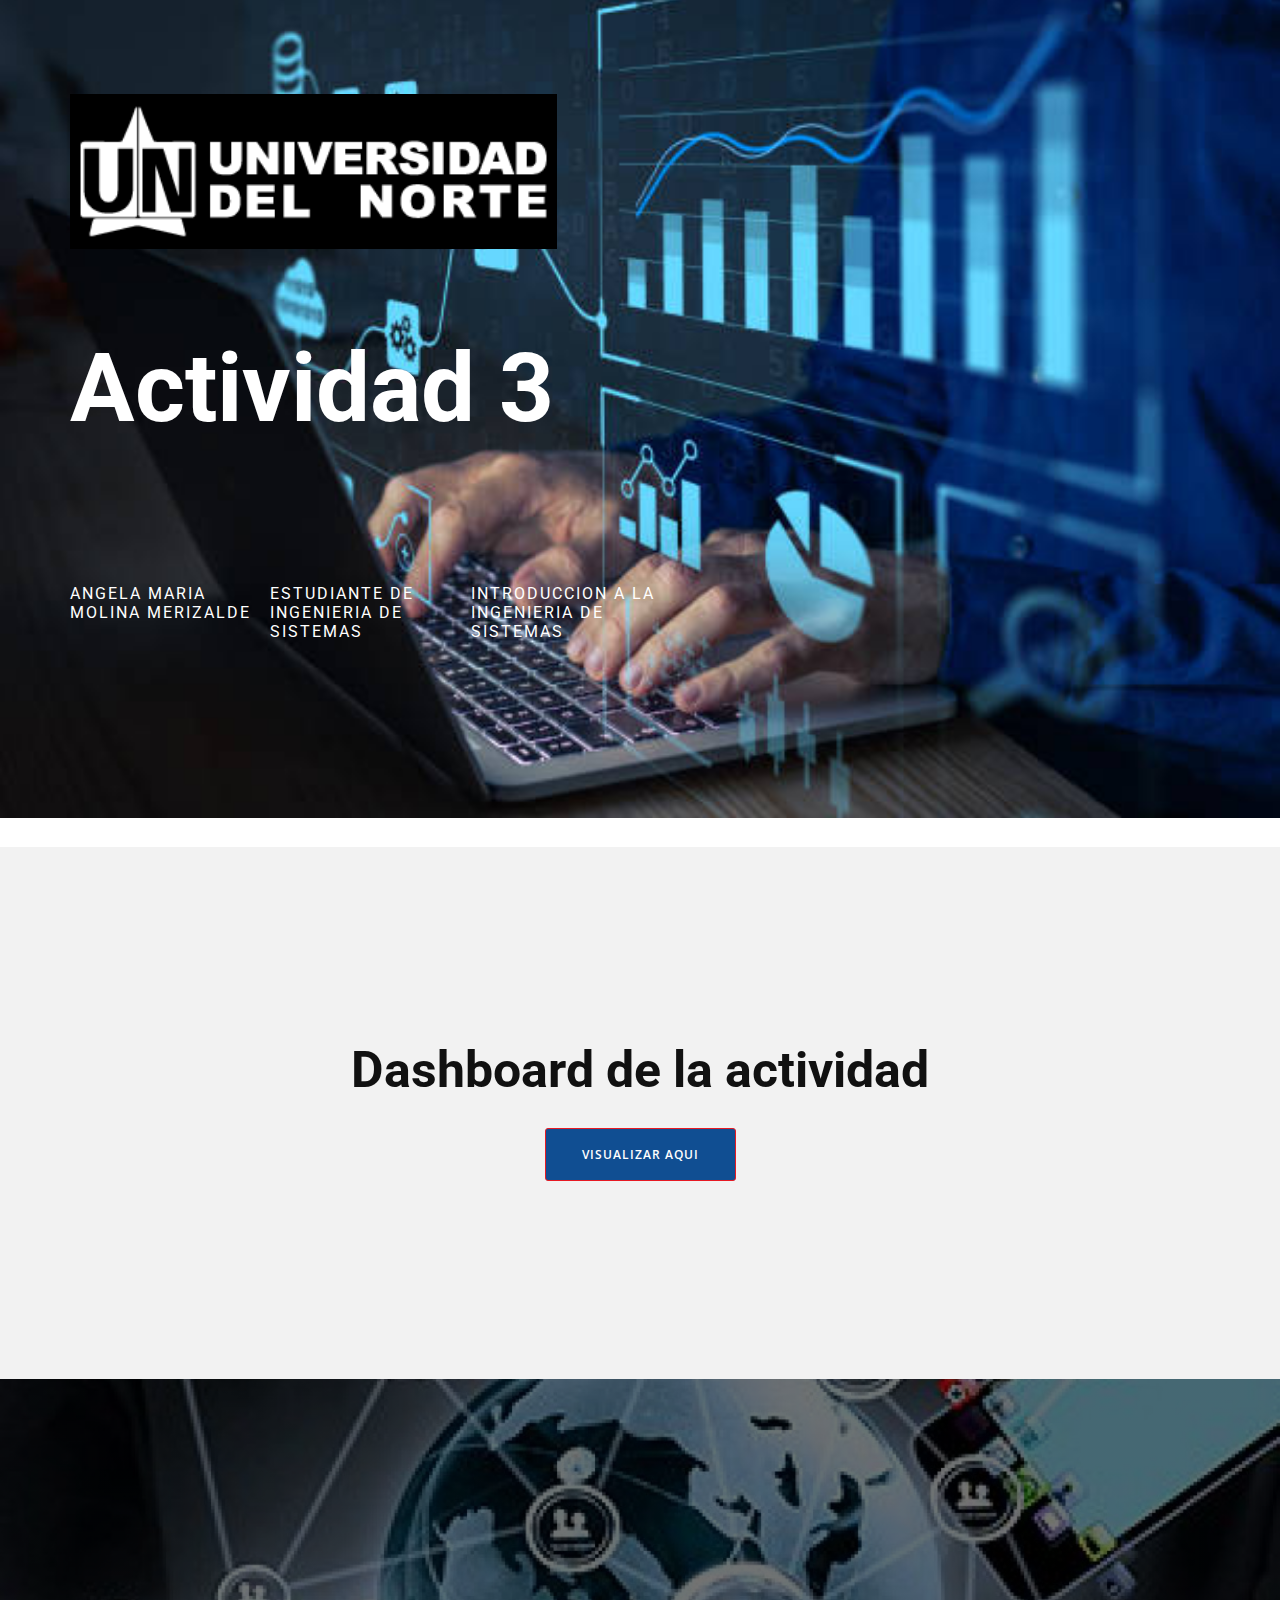
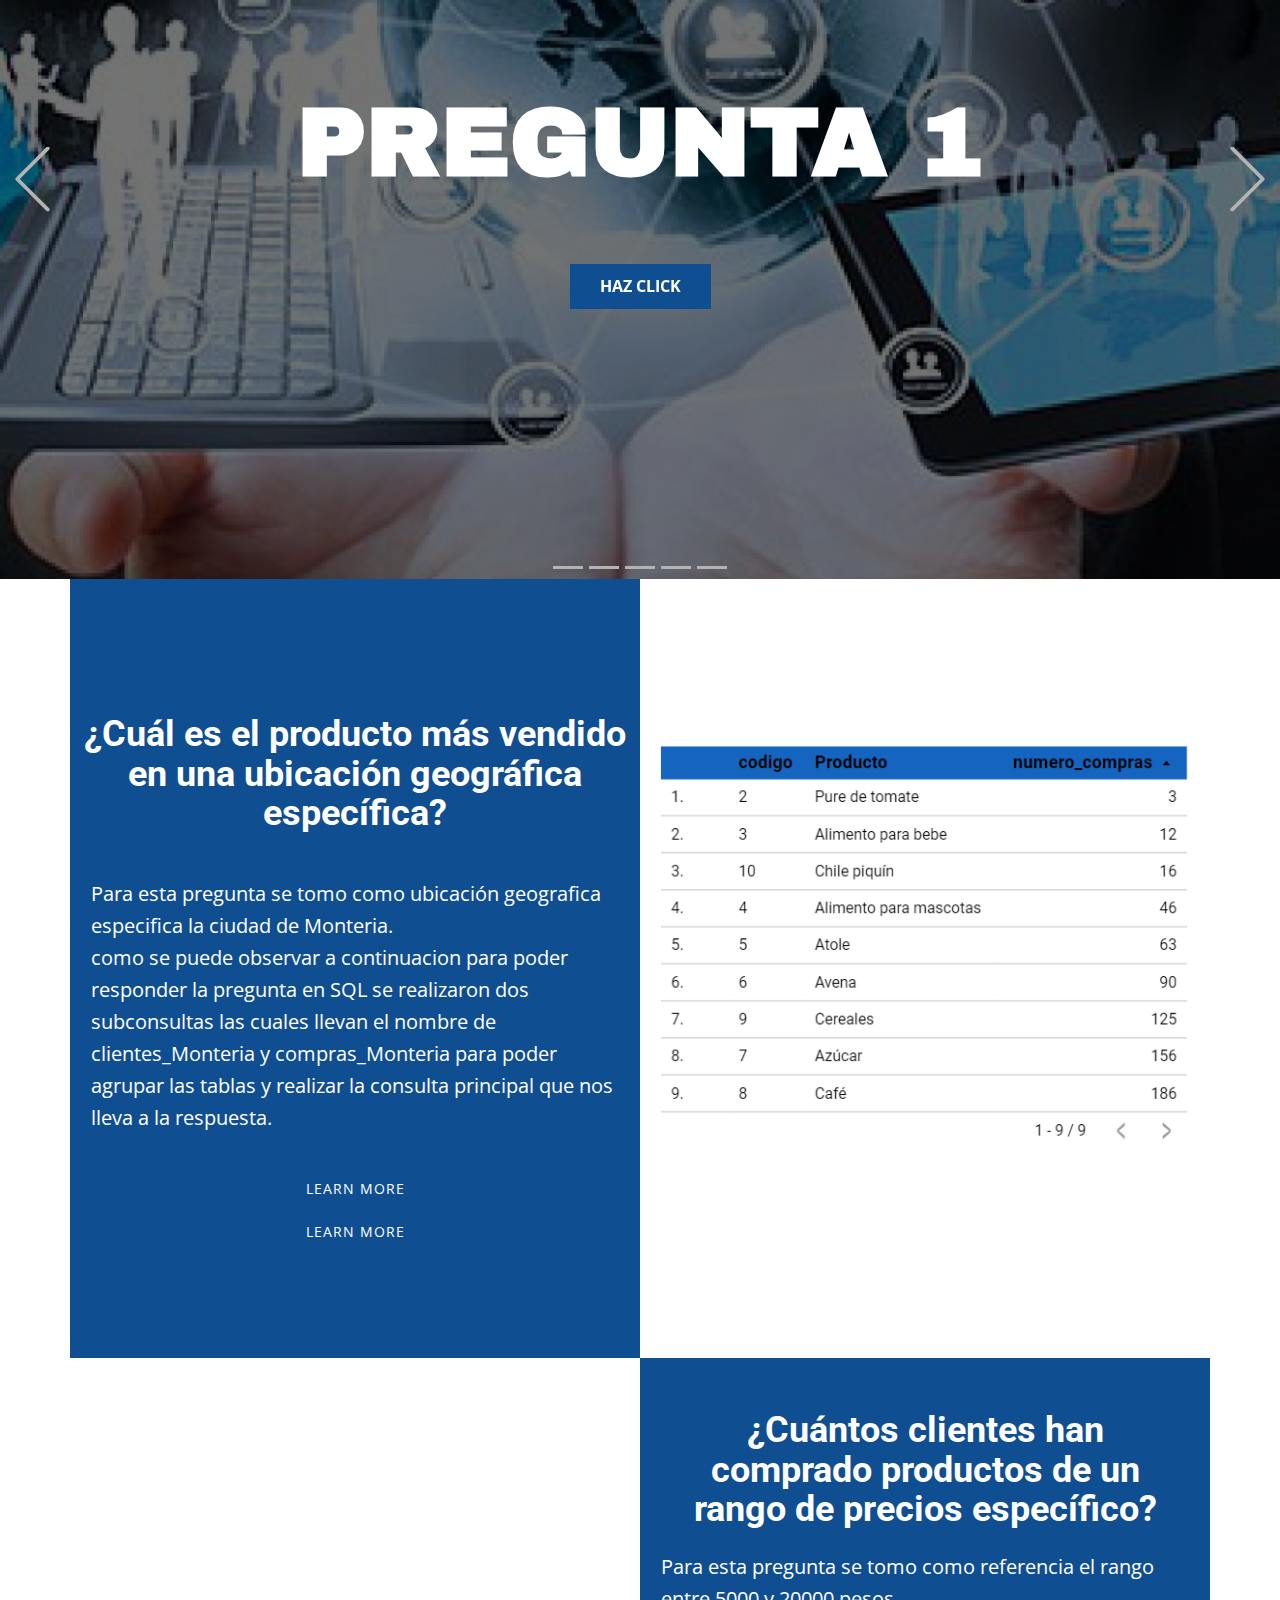
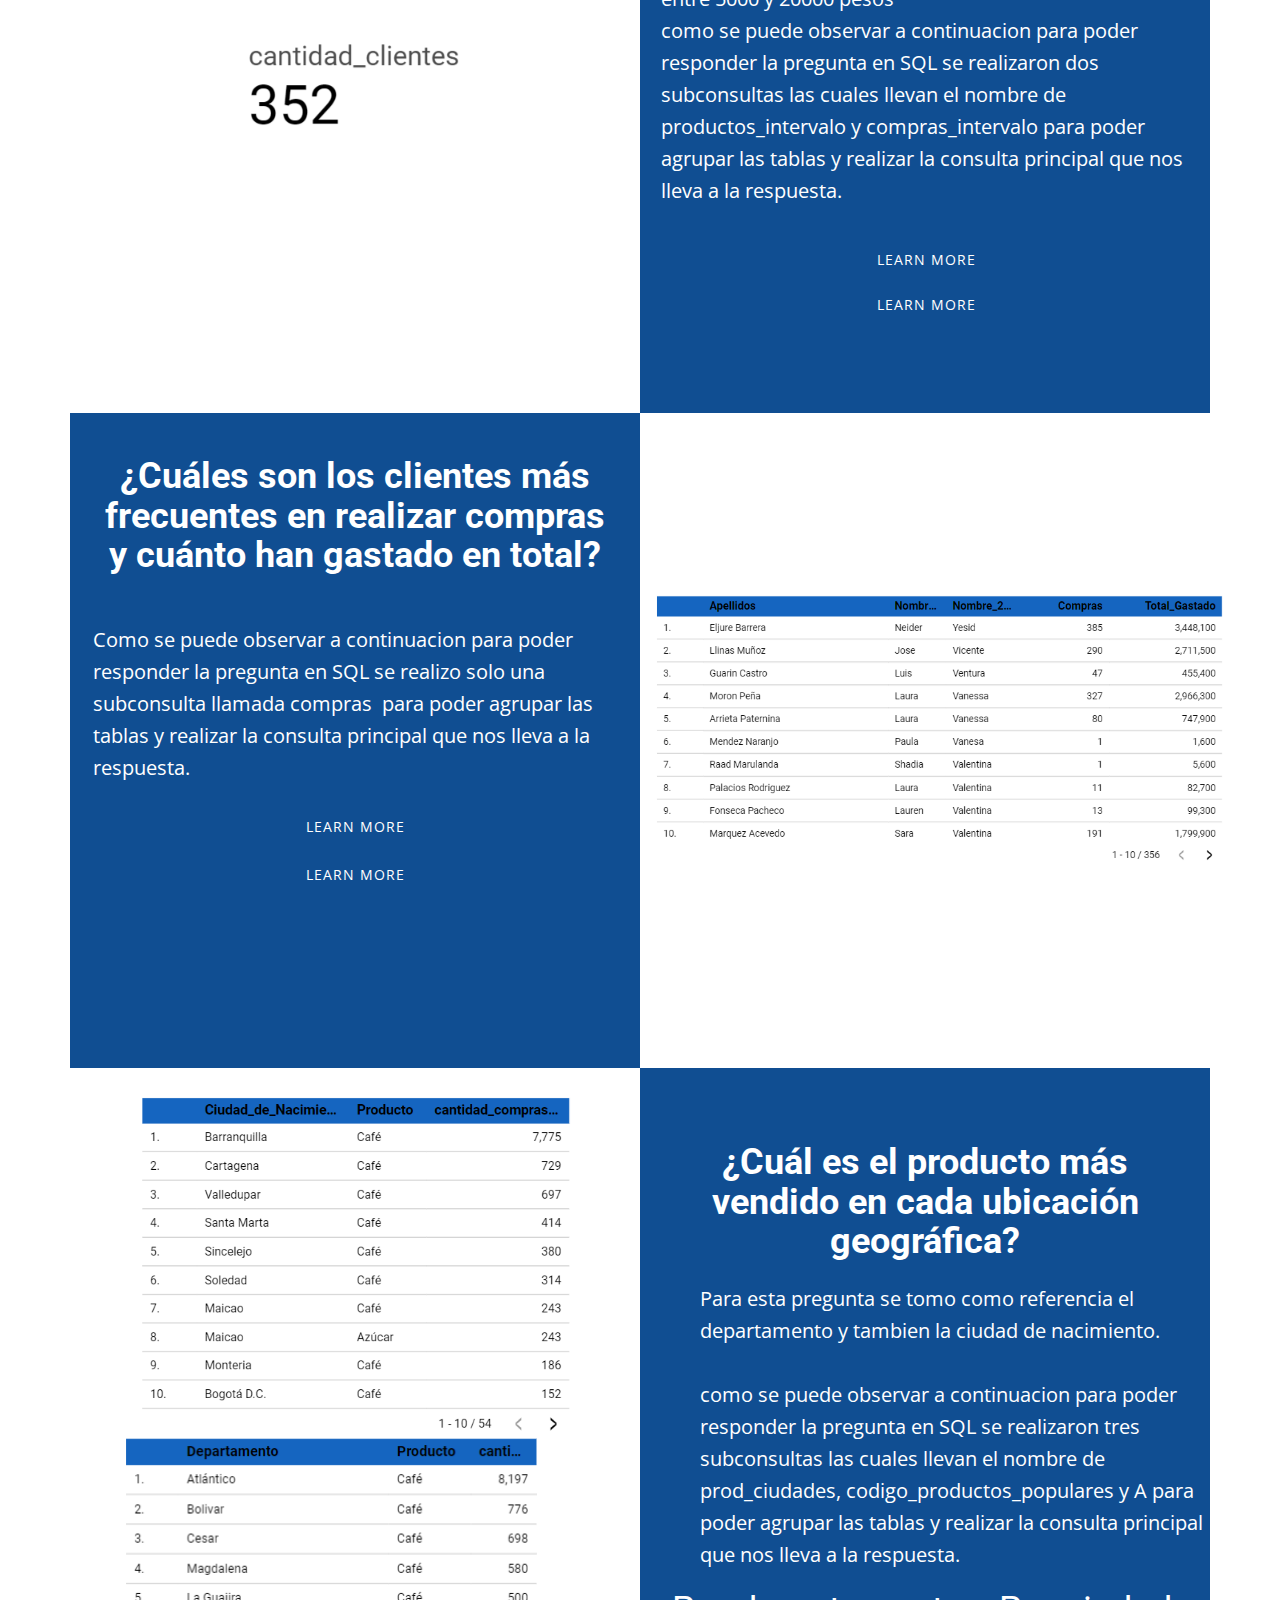
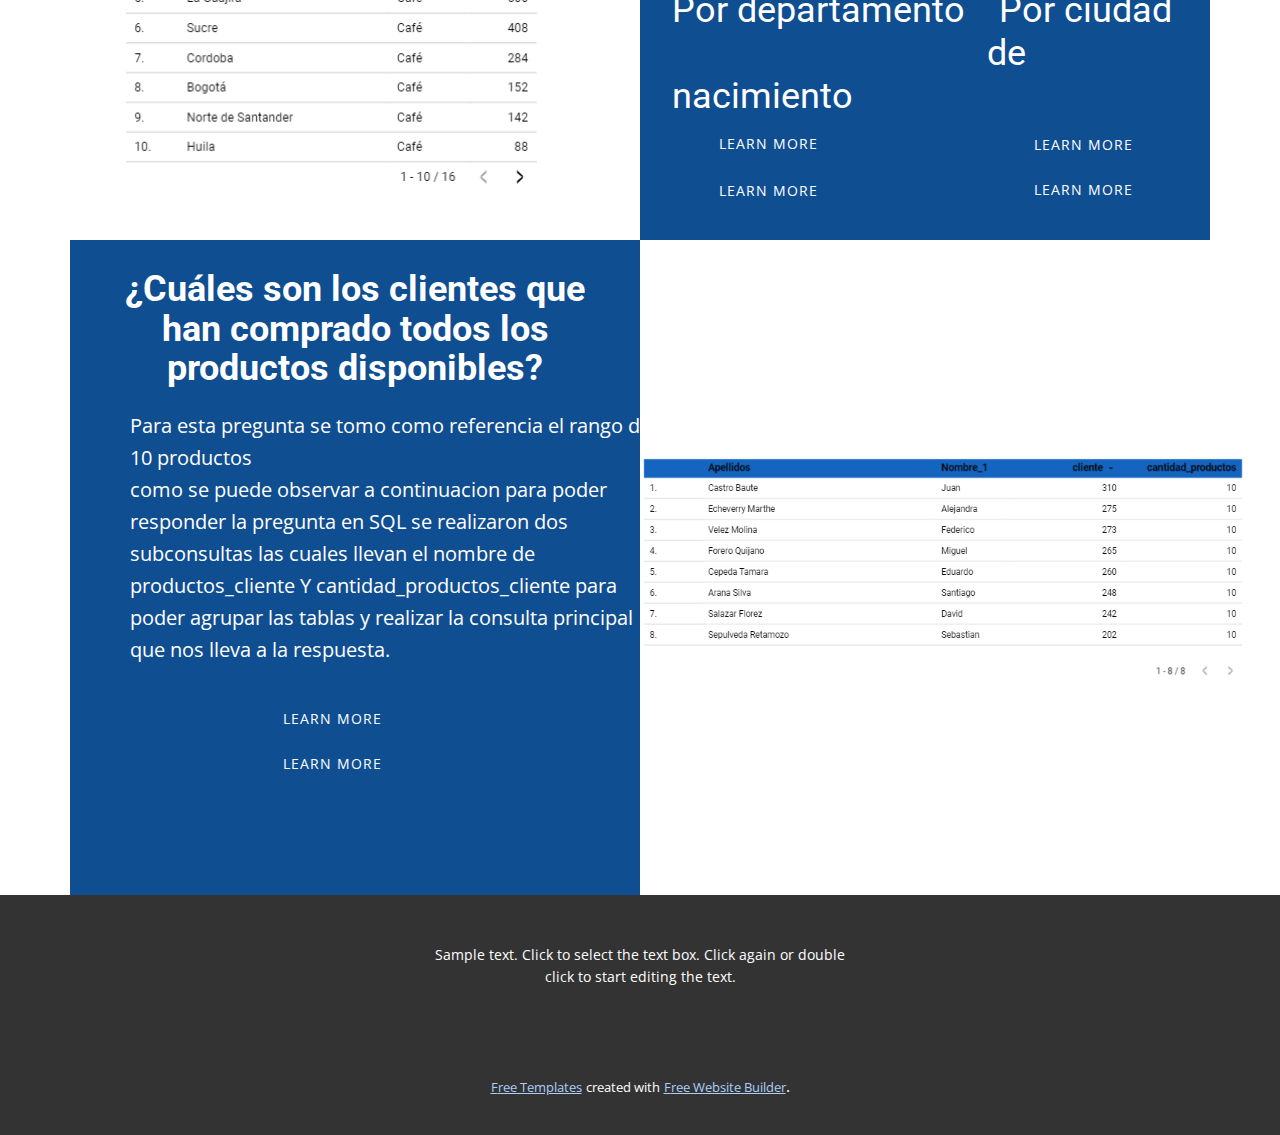
<file: Actividad 3 A/Actividad-3.html>
<!DOCTYPE html>
<html style="font-size: 16px;" lang="es"><head>
    <meta name="viewport" content="width=device-width, initial-scale=1.0">
    <meta charset="utf-8">
    <meta name="keywords" content="Services, How Can We Help You?, Need Help Right Away?, Best Quality, Our Services, Get your &amp;apos;TO DO&amp;apos; list completed by a real professional!">
    <meta name="description" content="">
    <title>Actividad 3</title>
    <link rel="stylesheet" href="nicepage.css" media="screen">
<link rel="stylesheet" href="Actividad-3.css" media="screen">
    <script class="u-script" type="text/javascript" src="jquery.js" defer=""></script>
    <script class="u-script" type="text/javascript" src="nicepage.js" defer=""></script>
    <meta name="generator" content="Nicepage 5.9.10, nicepage.com">
    <link id="u-theme-google-font" rel="stylesheet" href="https://fonts.googleapis.com/css?family=Roboto:100,100i,300,300i,400,400i,500,500i,700,700i,900,900i|Open+Sans:300,300i,400,400i,500,500i,600,600i,700,700i,800,800i">
    <link id="u-page-google-font" rel="stylesheet" href="https://fonts.googleapis.com/css?family=Archivo+Black:400">
    
    
    
    
    
    
    
    
    
    <script type="application/ld+json">{
		"@context": "http://schema.org",
		"@type": "Organization",
		"name": "",
		"logo": "images/default-logo.png"
}</script>
    <meta name="theme-color" content="#104e92">
    <meta property="og:title" content="Actividad 3">
    <meta property="og:type" content="website">
  <meta data-intl-tel-input-cdn-path="intlTelInput/"></head>
  <body class="u-body u-xl-mode" data-lang="es"><header class="u-clearfix u-header u-header" id="sec-e2e7"><div class="u-clearfix u-sheet u-valign-middle u-sheet-1">
        <a href="#" class="u-image u-logo u-image-1">
          <img src="images/default-logo.png" class="u-logo-image u-logo-image-1">
        </a>
        <nav class="u-menu u-menu-hamburger u-offcanvas u-menu-1" data-responsive-from="XL">
          <div class="menu-collapse" style="font-size: 1rem; letter-spacing: 0px; font-weight: 700; text-transform: uppercase;" wfd-invisible="true">
            <a class="u-button-style u-custom-active-border-color u-custom-border u-custom-border-color u-custom-borders u-custom-hover-border-color u-custom-left-right-menu-spacing u-custom-padding-bottom u-custom-text-color u-custom-text-hover-color u-custom-top-bottom-menu-spacing u-nav-link u-text-active-palette-1-base u-text-hover-palette-2-base" href="#">
              <svg class="u-svg-link" viewBox="0 0 24 24"><use xmlns:xlink="http://www.w3.org/1999/xlink" xlink:href="#menu-hamburger"></use></svg>
              <svg class="u-svg-content" version="1.1" id="menu-hamburger" viewBox="0 0 16 16" x="0px" y="0px" xmlns:xlink="http://www.w3.org/1999/xlink" xmlns="http://www.w3.org/2000/svg"><g><rect y="1" width="16" height="2"></rect><rect y="7" width="16" height="2"></rect><rect y="13" width="16" height="2"></rect>
</g></svg>
            </a>
          </div>
          <div class="u-nav-container" wfd-invisible="true">
            <ul class="u-nav u-spacing-30 u-unstyled u-nav-1"><li class="u-nav-item"><a class="u-border-2 u-border-active-palette-1-base u-border-hover-palette-1-base u-border-no-left u-border-no-right u-border-no-top u-button-style u-nav-link u-text-active-palette-1-base u-text-grey-90 u-text-hover-grey-90" href="Actividad-3.html" style="padding: 10px 0px;">Actividad 3</a>
</li><li class="u-nav-item"><a class="u-border-2 u-border-active-palette-1-base u-border-hover-palette-1-base u-border-no-left u-border-no-right u-border-no-top u-button-style u-nav-link u-text-active-palette-1-base u-text-grey-90 u-text-hover-grey-90" href="Acerca-de.html" style="padding: 10px 0px;">Acerca de</a>
</li><li class="u-nav-item"><a class="u-border-2 u-border-active-palette-1-base u-border-hover-palette-1-base u-border-no-left u-border-no-right u-border-no-top u-button-style u-nav-link u-text-active-palette-1-base u-text-grey-90 u-text-hover-grey-90" href="Contacto.html" style="padding: 10px 0px;">Contacto</a>
</li></ul>
          </div>
          <div class="u-nav-container-collapse" wfd-invisible="true">
            <div class="u-black u-container-style u-inner-container-layout u-opacity u-opacity-95 u-sidenav">
              <div class="u-inner-container-layout u-sidenav-overflow">
                <div class="u-menu-close"></div>
                <ul class="u-align-center u-nav u-popupmenu-items u-unstyled u-nav-2"><li class="u-nav-item"><a class="u-button-style u-nav-link" href="Actividad-3.html" style="padding: 10px 20px;">Actividad 3</a>
</li><li class="u-nav-item"><a class="u-button-style u-nav-link" href="Acerca-de.html" style="padding: 10px 20px;">Acerca de</a>
</li><li class="u-nav-item"><a class="u-button-style u-nav-link" href="Contacto.html" style="padding: 10px 20px;">Contacto</a>
</li></ul>
              </div>
            </div>
            <div class="u-black u-menu-overlay u-opacity u-opacity-70" wfd-invisible="true"></div>
          </div>
        </nav>
      </div></header>
    <section class="u-align-center u-clearfix u-section-1" id="carousel_ceea">
      <img class="u-expanded-width u-image u-image-1" src="images/istockphoto-1286642964-612x612.jpg" data-image-width="612" data-image-height="408">
      <div class="u-clearfix u-layout-wrap u-layout-wrap-1">
        <div class="u-gutter-0 u-layout">
          <div class="u-layout-col">
            <div class="u-size-30">
              <div class="u-layout-row">
                <div class="u-align-left u-container-style u-layout-cell u-left-cell u-right-cell u-size-60 u-layout-cell-1">
                  <div class="u-container-layout u-container-layout-1">
                    <h1 class="u-text u-text-default u-text-white u-text-1">Actividad 3​&nbsp;</h1>
                  </div>
                </div>
              </div>
            </div>
            <div class="u-size-30">
              <div class="u-layout-row">
                <div class="u-align-left u-container-style u-layout-cell u-left-cell u-size-20 u-layout-cell-2">
                  <div class="u-container-layout u-container-layout-2">
                    <h5 class="u-text u-text-body-alt-color u-text-2">ANGELA MARIA MOLINA MERIZALDE&nbsp;</h5>
                  </div>
                </div>
                <div class="u-align-left u-container-style u-layout-cell u-size-20 u-layout-cell-3">
                  <div class="u-container-layout u-valign-top u-container-layout-3">
                    <h5 class="u-text u-text-body-alt-color u-text-3">ESTUDIANTE DE INGENIERIA DE SISTEMAS&nbsp;</h5>
                  </div>
                </div>
                <div class="u-align-left u-container-style u-layout-cell u-right-cell u-size-20 u-layout-cell-4">
                  <div class="u-container-layout u-container-layout-4">
                    <h5 class="u-text u-text-body-alt-color u-text-4">INTRODUCCION A LA INGENIERIA DE SISTEMAS&nbsp;&nbsp;</h5>
                  </div>
                </div>
              </div>
            </div>
          </div>
        </div>
      </div>
      <img class="u-image u-image-default u-image-2" src="images/descarga1.png" alt="" data-image-width="373" data-image-height="110">
    </section>
    <section class="u-align-center u-clearfix u-grey-5 u-section-2" id="carousel_4ff3">
      <div class="u-clearfix u-sheet u-sheet-1">
        <h1 class="u-text u-text-1"> Dashboard de la actividad</h1>
        <a href="https://lookerstudio.google.com/reporting/e308dad5-8ebb-4a89-b416-3b879cb5a748" class="u-border-1 u-border-palette-2-base u-btn u-btn-round u-button-style u-palette-1-base u-radius-3 u-btn-1" target="_blank">visualizar aqui</a>
      </div>
    </section>
    <section class="u-carousel u-slide u-block-09d3-1" id="carousel_568c" data-interval="5000" data-u-ride="carousel">
      <ol class="u-absolute-hcenter u-carousel-indicators u-block-09d3-2">
        <li data-u-target="#carousel_568c" class="u-active u-grey-30" data-u-slide-to="0"></li>
        <li data-u-target="#carousel_568c" class="u-grey-30" data-u-slide-to="1"></li>
        <li data-u-target="#carousel_568c" class="u-grey-30" data-u-slide-to="2"></li>
        <li data-u-target="#carousel_568c" class="u-grey-30" data-u-slide-to="3"></li>
        <li data-u-target="#carousel_568c" class="u-grey-30" data-u-slide-to="4"></li>
      </ol>
      <div class="u-carousel-inner" role="listbox">
        <div class="u-active u-align-center u-carousel-item u-clearfix u-image u-shading u-section-3-1" src="" data-image-width="1080" data-image-height="799">
          <div class="u-clearfix u-sheet u-sheet-1">
            <h1 class="u-text u-text-default u-text-white u-title u-text-1">PREGUNTA 1</h1>
            <a href="Actividad-3.html#sec-44a6" class="u-border-none u-btn u-button-style u-palette-1-dark-1 u-btn-1">haz click</a>
          </div>
        </div>
        <div class="u-align-center u-carousel-item u-clearfix u-image u-shading u-section-3-2" src="" data-image-width="270" data-image-height="187">
          <div class="u-clearfix u-sheet u-sheet-1">
            <h1 class="u-text u-text-default u-text-white u-title u-text-1">PREGUNTA 2</h1>
            <a href="Actividad-3.html#carousel_5b4a" class="u-border-none u-btn u-button-style u-palette-1-dark-1 u-btn-1">haz click</a>
          </div>
        </div>
        <div class="u-align-center u-carousel-item u-clearfix u-image u-shading u-section-3-3" src="" data-image-width="700" data-image-height="494">
          <div class="u-clearfix u-sheet u-sheet-1">
            <h1 class="u-text u-text-default u-text-white u-title u-text-1">PREGUNTA 3</h1>
            <a href="Actividad-3.html#carousel_ea5e" class="u-border-none u-btn u-button-style u-palette-1-dark-1 u-btn-1">haz click</a>
          </div>
        </div>
        <div class="u-align-center u-carousel-item u-clearfix u-image u-shading u-section-3-4" src="" data-image-width="300" data-image-height="168">
          <div class="u-clearfix u-sheet u-valign-middle u-sheet-1">
            <h1 class="u-text u-text-default u-text-white u-title u-text-1">PREGUNTA 4</h1>
            <a href="Actividad-3.html#carousel_8653" class="u-border-none u-btn u-button-style u-palette-1-dark-1 u-btn-1">haz click</a>
          </div>
        </div>
        <div class="u-align-center u-carousel-item u-clearfix u-image u-shading u-section-3-5" src="" data-image-width="900" data-image-height="530">
          <div class="u-clearfix u-sheet u-sheet-1">
            <h1 class="u-text u-text-default u-text-white u-title u-text-1">PREGUNTA 5</h1>
            <a href="Actividad-3.html#carousel_3e6b" class="u-border-none u-btn u-button-style u-palette-1-dark-1 u-btn-1">haz click</a>
          </div>
        </div>
      </div>
      <a class="u-absolute-vcenter u-carousel-control u-carousel-control-prev u-text-grey-30 u-block-09d3-3" href="#carousel_568c" role="button" data-u-slide="prev">
        <span aria-hidden="true">
          <svg class="u-svg-link" viewBox="0 0 477.175 477.175"><path d="M145.188,238.575l215.5-215.5c5.3-5.3,5.3-13.8,0-19.1s-13.8-5.3-19.1,0l-225.1,225.1c-5.3,5.3-5.3,13.8,0,19.1l225.1,225
                    c2.6,2.6,6.1,4,9.5,4s6.9-1.3,9.5-4c5.3-5.3,5.3-13.8,0-19.1L145.188,238.575z"></path></svg>
        </span>
        <span class="sr-only">Previous</span>
      </a>
      <a class="u-absolute-vcenter u-carousel-control u-carousel-control-next u-text-grey-30 u-block-09d3-4" href="#carousel_568c" role="button" data-u-slide="next">
        <span aria-hidden="true">
          <svg class="u-svg-link" viewBox="0 0 477.175 477.175"><path d="M360.731,229.075l-225.1-225.1c-5.3-5.3-13.8-5.3-19.1,0s-5.3,13.8,0,19.1l215.5,215.5l-215.5,215.5
                    c-5.3,5.3-5.3,13.8,0,19.1c2.6,2.6,6.1,4,9.5,4c3.4,0,6.9-1.3,9.5-4l225.1-225.1C365.931,242.875,365.931,234.275,360.731,229.075z"></path></svg>
        </span>
        <span class="sr-only">Siguiente</span>
      </a>
    </section>
    <section class="u-clearfix u-section-4" id="sec-44a6">
      <div class="u-clearfix u-sheet u-sheet-1">
        <div class="u-clearfix u-expanded-width u-gutter-0 u-layout-wrap u-layout-wrap-1">
          <div class="u-layout" style="">
            <div class="u-layout-row" style="">
              <div class="u-container-style u-layout-cell u-left-cell u-palette-1-dark-1 u-size-30 u-size-xs-60 u-layout-cell-1" src="">
                <div class="u-container-layout u-container-layout-1">
                  <h2 class="u-align-center u-text u-text-1"><b>¿Cuál es el producto más vendido en una ubicación geográfica específica?</b>
                  </h2>
                  <p class="u-align-left u-text u-text-white u-text-2">Para esta pregunta se tomo como ubicación geografica especifica la ciudad de Monteria.&nbsp;<br>como se puede observar a continuacion para poder responder la pregunta en SQL se realizaron dos subconsultas las cuales llevan el nombre de clientes_Monteria y compras_Monteria para poder agrupar las tablas y realizar la consulta principal que nos lleva a la respuesta. 
                  </p>
                  <a href="https://console.cloud.google.com/bigquery?sq=94091241668:d287ce2531b04382a8dd711933bc8358" class="u-active-none u-border-2 u-border-palette-1-base u-btn u-btn-rectangle u-button-style u-hover-none u-none u-text-body-alt-color u-btn-1" target="_blank">learn more</a>
                  <a href="files/punto1Actividad3.png" class="u-active-none u-border-2 u-border-palette-1-base u-btn u-btn-rectangle u-button-style u-file-link u-hover-none u-none u-text-white u-btn-2" target="_blank">learn more</a>
                </div>
              </div>
              <div class="u-align-center u-container-style u-layout-cell u-right-cell u-size-30 u-size-xs-60 u-layout-cell-2" src="">
                <div class="u-container-layout u-container-layout-2" src="">
                  <img class="u-expanded-width u-image u-image-contain u-image-default u-image-1" src="images/image3.png" alt="" data-image-width="552" data-image-height="425">
                </div>
              </div>
            </div>
          </div>
        </div>
      </div>
    </section>
    <section class="u-clearfix u-section-5" id="carousel_5b4a">
      <div class="u-clearfix u-sheet u-sheet-1">
        <div class="u-clearfix u-expanded-width u-gutter-0 u-layout-wrap u-layout-wrap-1">
          <div class="u-layout" style="">
            <div class="u-layout-row" style="">
              <div class="u-align-center u-container-align-center u-container-style u-layout-cell u-left-cell u-size-30 u-size-xs-60 u-white u-layout-cell-1" src="">
                <div class="u-container-layout u-valign-middle u-container-layout-1">
                  <img class="u-image u-image-contain u-image-default u-image-1" src="images/image4.png" alt="" data-image-width="280" data-image-height="120">
                </div>
              </div>
              <div class="u-align-center u-container-style u-layout-cell u-palette-1-dark-1 u-right-cell u-size-30 u-size-xs-60 u-layout-cell-2" src="">
                <div class="u-container-layout u-container-layout-2" src="">
                  <h2 class="u-align-center u-text u-text-1"><b></b><b>¿Cuántos clientes han comprado productos de un rango de precios específico?</b>
                  </h2>
                  <p class="u-align-left u-text u-text-white u-text-2">Para esta pregunta se tomo como referencia el rango entre 5000 y 20000 pesos&nbsp;<br>como se puede observar a continuacion para poder responder la pregunta en SQL se realizaron dos subconsultas las cuales llevan el nombre de productos_intervalo y compras_intervalo para poder agrupar las tablas y realizar la consulta principal que nos lleva a la respuesta. 
                  </p>
                  <a href="https://console.cloud.google.com/bigquery?sq=94091241668:d30ba4473d3b45a39fd1bfca2402a8af" class="u-active-none u-border-2 u-border-palette-1-base u-btn u-btn-rectangle u-button-style u-hover-none u-none u-text-body-alt-color u-btn-1" target="_blank">learn more</a>
                  <a href="files/punto2Actividad3.png" class="u-active-none u-border-2 u-border-palette-1-base u-btn u-btn-rectangle u-button-style u-file-link u-hover-none u-none u-text-white u-btn-2" target="_blank">learn more</a>
                </div>
              </div>
            </div>
          </div>
        </div>
      </div>
    </section>
    <section class="u-clearfix u-section-6" id="carousel_ea5e">
      <div class="u-clearfix u-sheet u-sheet-1">
        <div class="u-clearfix u-expanded-width u-gutter-0 u-layout-wrap u-layout-wrap-1">
          <div class="u-layout" style="">
            <div class="u-layout-row" style="">
              <div class="u-align-center u-container-style u-layout-cell u-left-cell u-palette-1-dark-1 u-size-30 u-size-xs-60 u-layout-cell-1" src="">
                <div class="u-container-layout u-container-layout-1">
                  <h2 class="u-align-center u-text u-text-1"><b>¿Cuáles son los clientes más frecuentes en realizar compras y cuánto han gastado en total?</b>
                  </h2>
                  <p class="u-align-left u-text u-text-white u-text-2">
                    <br>Como se puede observar a continuacion para poder responder la pregunta en SQL se realizo solo una subconsulta llamada compras&nbsp; para poder agrupar las tablas y realizar la consulta principal que nos lleva a la respuesta. 
                  </p>
                  <a href="https://console.cloud.google.com/bigquery?sq=94091241668:103aa1adb0e54d76b0d2ef7de1a3c152" class="u-active-none u-border-2 u-border-palette-1-base u-btn u-btn-rectangle u-button-style u-hover-none u-none u-text-body-alt-color u-btn-1" target="_blank">learn more</a>
                  <a href="files/punto3Actividad3.png" class="u-active-none u-border-2 u-border-palette-1-base u-btn u-btn-rectangle u-button-style u-file-link u-hover-none u-none u-text-white u-btn-2" target="_blank">learn more</a>
                </div>
              </div>
              <div class="u-align-center u-container-style u-layout-cell u-right-cell u-size-30 u-size-xs-60 u-layout-cell-2" src="">
                <div class="u-container-layout u-container-layout-2" src="">
                  <img class="u-image u-image-contain u-image-default u-image-1" src="images/image6.png" alt="" data-image-width="826" data-image-height="394">
                </div>
              </div>
            </div>
          </div>
        </div>
      </div>
    </section>
    <section class="u-clearfix u-section-7" id="carousel_8653">
      <div class="u-clearfix u-sheet u-sheet-1">
        <div class="u-clearfix u-expanded-width u-gutter-0 u-layout-wrap u-layout-wrap-1">
          <div class="u-layout" style="">
            <div class="u-layout-row" style="">
              <div class="u-align-center u-container-style u-layout-cell u-left-cell u-size-30 u-size-xs-60 u-white u-layout-cell-1" src="">
                <div class="u-container-layout u-container-layout-1">
                  <img class="u-image u-image-contain u-image-default u-image-1" src="images/image7.png" alt="" data-image-width="585" data-image-height="459">
                  <img class="u-image u-image-contain u-image-default u-image-2" src="images/image8.png" alt="" data-image-width="415" data-image-height="356">
                </div>
              </div>
              <div class="u-align-center u-container-style u-layout-cell u-palette-1-dark-1 u-right-cell u-size-30 u-size-xs-60 u-layout-cell-2" src="">
                <div class="u-container-layout u-container-layout-2" src="">
                  <h2 class="u-align-center u-text u-text-1"><b>¿Cuál es el producto más vendido en cada ubicación geográfica?</b>
                  </h2>
                  <p class="u-align-left u-text u-text-white u-text-2">Para esta pregunta se tomo como referencia el departamento y tambien la ciudad de nacimiento.&nbsp;<br>
                    <br>como se puede observar a continuacion para poder responder la pregunta en SQL se realizaron tres subconsultas las cuales llevan el nombre de prod_ciudades, codigo_productos_populares y A para poder agrupar las tablas y realizar la consulta principal que nos lleva a la respuesta. 
                  </p>
                  <h5 class="u-align-left u-text u-text-3">
                    <span style="font-size: 2.25rem;">Por departamento&nbsp;</span> &nbsp; &nbsp; <span style="font-size: 2.25rem;">Por ciudad&nbsp; &nbsp; &nbsp; &nbsp; &nbsp; &nbsp; &nbsp; &nbsp; &nbsp; &nbsp; &nbsp; &nbsp; &nbsp; &nbsp; &nbsp; &nbsp; &nbsp; &nbsp; &nbsp;de nacimiento</span>
                  </h5>
                  <a href="https://console.cloud.google.com/bigquery?sq=94091241668:6fb409fe26c749dd98fd627ce171dfc6" class="u-active-none u-border-2 u-border-palette-1-base u-btn u-btn-rectangle u-button-style u-hover-none u-none u-text-body-alt-color u-btn-1" target="_blank">learn more</a>
                  <a href="https://console.cloud.google.com/bigquery?sq=94091241668:8bdb48d59aa74783956a1a78527931bc" class="u-active-none u-border-2 u-border-palette-1-base u-btn u-btn-rectangle u-button-style u-hover-none u-none u-text-body-alt-color u-btn-2" target="_blank">learn more</a>
                  <a href="files/punto4aActividad3.png" class="u-active-none u-border-2 u-border-palette-1-base u-btn u-btn-rectangle u-button-style u-file-link u-hover-none u-none u-text-white u-btn-3" target="_blank">learn more</a>
                  <a href="files/punto4bActividad3.png" class="u-active-none u-border-2 u-border-palette-1-base u-btn u-btn-rectangle u-button-style u-file-link u-hover-none u-none u-text-white u-btn-4" target="_blank">learn more</a>
                </div>
              </div>
            </div>
          </div>
        </div>
      </div>
    </section>
    <section class="u-clearfix u-section-8" id="carousel_3e6b">
      <div class="u-clearfix u-sheet u-sheet-1">
        <div class="u-clearfix u-expanded-width u-gutter-0 u-layout-wrap u-layout-wrap-1">
          <div class="u-layout" style="">
            <div class="u-layout-row" style="">
              <div class="u-align-center u-container-style u-layout-cell u-left-cell u-palette-1-dark-1 u-size-30 u-size-xs-60 u-layout-cell-1" src="">
                <div class="u-container-layout u-container-layout-1">
                  <h2 class="u-align-center u-text u-text-1"><b></b><b></b><b>¿Cuáles son los clientes que han comprado todos los productos disponibles?</b>
                  </h2>
                  <p class="u-align-left u-text u-text-white u-text-2">Para esta pregunta se tomo como referencia el rango de 10 productos&nbsp;<br>como se puede observar a continuacion para poder responder la pregunta en SQL se realizaron dos subconsultas las cuales llevan el nombre de productos_cliente&nbsp;Y&nbsp;cantidad_productos_cliente&nbsp;para poder agrupar las tablas y realizar la consulta principal que nos lleva a la respuesta. 
                  </p>
                  <a href="https://console.cloud.google.com/bigquery?sq=94091241668:912bfa8ff5eb42fc8c6f6f6c9466e99c" class="u-active-none u-border-2 u-border-palette-1-base u-btn u-btn-rectangle u-button-style u-hover-none u-none u-text-body-alt-color u-btn-1" target="_blank">learn more</a>
                  <a href="files/punto5Actividad.png" class="u-active-none u-border-2 u-border-palette-1-base u-btn u-btn-rectangle u-button-style u-file-link u-hover-none u-none u-text-white u-btn-2" target="_blank">learn more</a>
                </div>
              </div>
              <div class="u-align-center u-container-style u-layout-cell u-right-cell u-size-30 u-size-xs-60 u-layout-cell-2" src="">
                <div class="u-container-layout u-container-layout-2" src="">
                  <img class="u-image u-image-contain u-image-default u-image-1" src="images/image10.png" alt="" data-image-width="811" data-image-height="307">
                </div>
              </div>
            </div>
          </div>
        </div>
      </div>
    </section>
    
    
    <footer class="u-align-center u-clearfix u-footer u-grey-80 u-footer" id="sec-fdb7"><div class="u-clearfix u-sheet u-sheet-1">
        <p class="u-small-text u-text u-text-variant u-text-1">Sample text. Click to select the text box. Click again or double click to start editing the text.</p>
      </div></footer>
    <section class="u-backlink u-clearfix u-grey-80">
      <a class="u-link" href="https://nicepage.com/templates" target="_blank">
        <span>Free Templates</span>
      </a>
      <p class="u-text">
        <span>created with</span>
      </p>
      <a class="u-link" href="https://nicepage.best" target="_blank">
        <span>Free Website Builder</span>
      </a>. 
    </section>
  
</body></html>
</file>
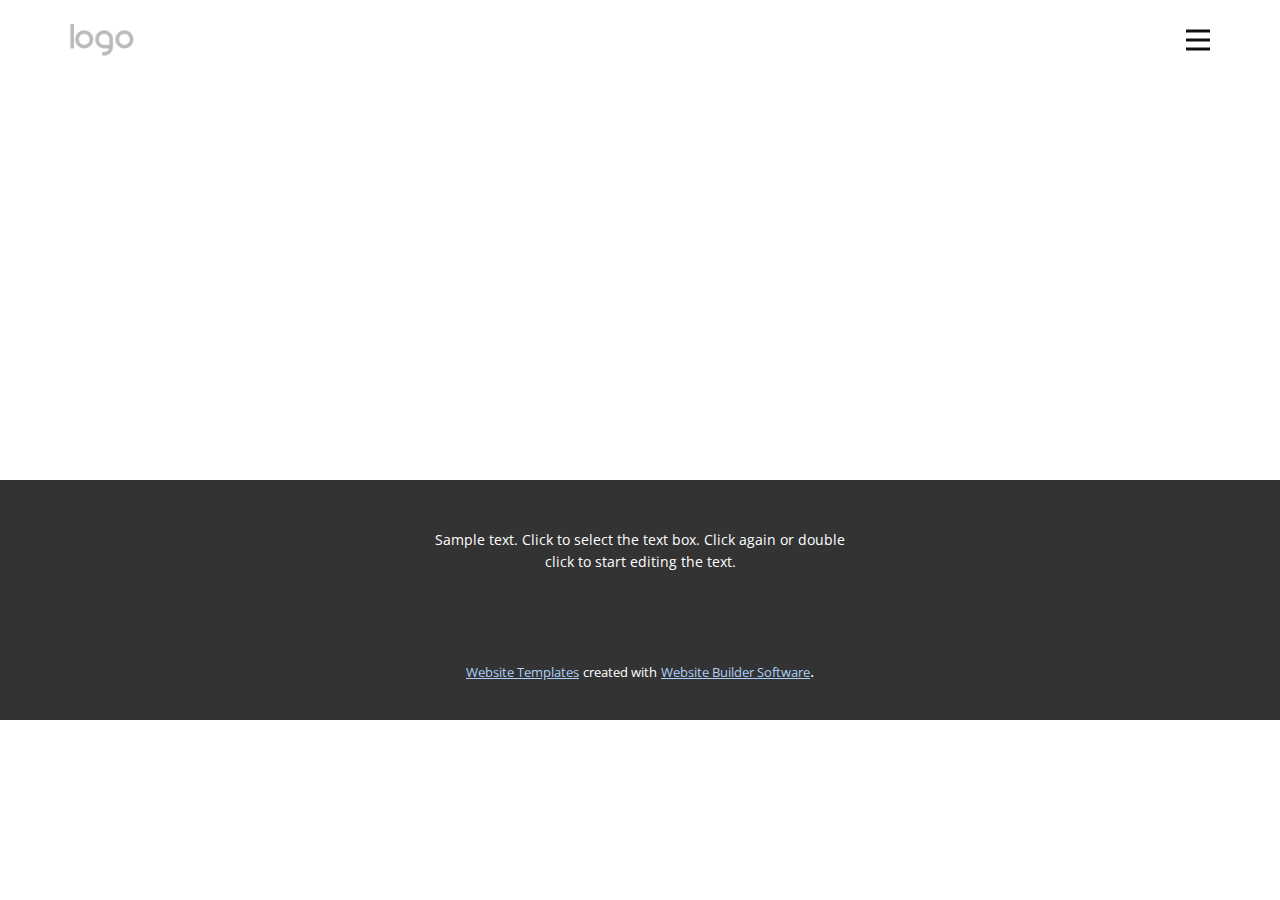
<file: Actividad 3 A/Contacto.html>
<!DOCTYPE html>
<html style="font-size: 16px;" lang="es"><head>
    <meta name="viewport" content="width=device-width, initial-scale=1.0">
    <meta charset="utf-8">
    <meta name="keywords" content="">
    <meta name="description" content="">
    <title>Contacto</title>
    <link rel="stylesheet" href="nicepage.css" media="screen">
<link rel="stylesheet" href="Contacto.css" media="screen">
    <script class="u-script" type="text/javascript" src="jquery.js" defer=""></script>
    <script class="u-script" type="text/javascript" src="nicepage.js" defer=""></script>
    <meta name="generator" content="Nicepage 5.9.10, nicepage.com">
    <link id="u-theme-google-font" rel="stylesheet" href="https://fonts.googleapis.com/css?family=Roboto:100,100i,300,300i,400,400i,500,500i,700,700i,900,900i|Open+Sans:300,300i,400,400i,500,500i,600,600i,700,700i,800,800i">
    
    
    <script type="application/ld+json">{
		"@context": "http://schema.org",
		"@type": "Organization",
		"name": "",
		"logo": "images/default-logo.png"
}</script>
    <meta name="theme-color" content="#104e92">
    <meta property="og:title" content="Contacto">
    <meta property="og:type" content="website">
  <meta data-intl-tel-input-cdn-path="intlTelInput/"></head>
  <body class="u-body u-xl-mode" data-lang="es"><header class="u-clearfix u-header u-header" id="sec-e2e7"><div class="u-clearfix u-sheet u-valign-middle u-sheet-1">
        <a href="#" class="u-image u-logo u-image-1">
          <img src="images/default-logo.png" class="u-logo-image u-logo-image-1">
        </a>
        <nav class="u-menu u-menu-hamburger u-offcanvas u-menu-1" data-responsive-from="XL">
          <div class="menu-collapse" style="font-size: 1rem; letter-spacing: 0px; font-weight: 700; text-transform: uppercase;" wfd-invisible="true">
            <a class="u-button-style u-custom-active-border-color u-custom-border u-custom-border-color u-custom-borders u-custom-hover-border-color u-custom-left-right-menu-spacing u-custom-padding-bottom u-custom-text-color u-custom-text-hover-color u-custom-top-bottom-menu-spacing u-nav-link u-text-active-palette-1-base u-text-hover-palette-2-base" href="#">
              <svg class="u-svg-link" viewBox="0 0 24 24"><use xmlns:xlink="http://www.w3.org/1999/xlink" xlink:href="#menu-hamburger"></use></svg>
              <svg class="u-svg-content" version="1.1" id="menu-hamburger" viewBox="0 0 16 16" x="0px" y="0px" xmlns:xlink="http://www.w3.org/1999/xlink" xmlns="http://www.w3.org/2000/svg"><g><rect y="1" width="16" height="2"></rect><rect y="7" width="16" height="2"></rect><rect y="13" width="16" height="2"></rect>
</g></svg>
            </a>
          </div>
          <div class="u-nav-container" wfd-invisible="true">
            <ul class="u-nav u-spacing-30 u-unstyled u-nav-1"><li class="u-nav-item"><a class="u-border-2 u-border-active-palette-1-base u-border-hover-palette-1-base u-border-no-left u-border-no-right u-border-no-top u-button-style u-nav-link u-text-active-palette-1-base u-text-grey-90 u-text-hover-grey-90" href="Actividad-3.html" style="padding: 10px 0px;">Actividad 3</a>
</li><li class="u-nav-item"><a class="u-border-2 u-border-active-palette-1-base u-border-hover-palette-1-base u-border-no-left u-border-no-right u-border-no-top u-button-style u-nav-link u-text-active-palette-1-base u-text-grey-90 u-text-hover-grey-90" href="Acerca-de.html" style="padding: 10px 0px;">Acerca de</a>
</li><li class="u-nav-item"><a class="u-border-2 u-border-active-palette-1-base u-border-hover-palette-1-base u-border-no-left u-border-no-right u-border-no-top u-button-style u-nav-link u-text-active-palette-1-base u-text-grey-90 u-text-hover-grey-90" href="Contacto.html" style="padding: 10px 0px;">Contacto</a>
</li></ul>
          </div>
          <div class="u-nav-container-collapse" wfd-invisible="true">
            <div class="u-black u-container-style u-inner-container-layout u-opacity u-opacity-95 u-sidenav">
              <div class="u-inner-container-layout u-sidenav-overflow">
                <div class="u-menu-close"></div>
                <ul class="u-align-center u-nav u-popupmenu-items u-unstyled u-nav-2"><li class="u-nav-item"><a class="u-button-style u-nav-link" href="Actividad-3.html" style="padding: 10px 20px;">Actividad 3</a>
</li><li class="u-nav-item"><a class="u-button-style u-nav-link" href="Acerca-de.html" style="padding: 10px 20px;">Acerca de</a>
</li><li class="u-nav-item"><a class="u-button-style u-nav-link" href="Contacto.html" style="padding: 10px 20px;">Contacto</a>
</li></ul>
              </div>
            </div>
            <div class="u-black u-menu-overlay u-opacity u-opacity-70" wfd-invisible="true"></div>
          </div>
        </nav>
      </div></header>
    <section class="u-clearfix u-section-1" id="sec-f7b4">
      <div class="u-clearfix u-sheet u-sheet-1"></div>
    </section>
    
    
    <footer class="u-align-center u-clearfix u-footer u-grey-80 u-footer" id="sec-fdb7"><div class="u-clearfix u-sheet u-sheet-1">
        <p class="u-small-text u-text u-text-variant u-text-1">Sample text. Click to select the text box. Click again or double click to start editing the text.</p>
      </div></footer>
    <section class="u-backlink u-clearfix u-grey-80">
      <a class="u-link" href="https://nicepage.com/website-templates" target="_blank">
        <span>Website Templates</span>
      </a>
      <p class="u-text">
        <span>created with</span>
      </p>
      <a class="u-link" href="" target="_blank">
        <span>Website Builder Software</span>
      </a>. 
    </section>
  
</body></html>
</file>
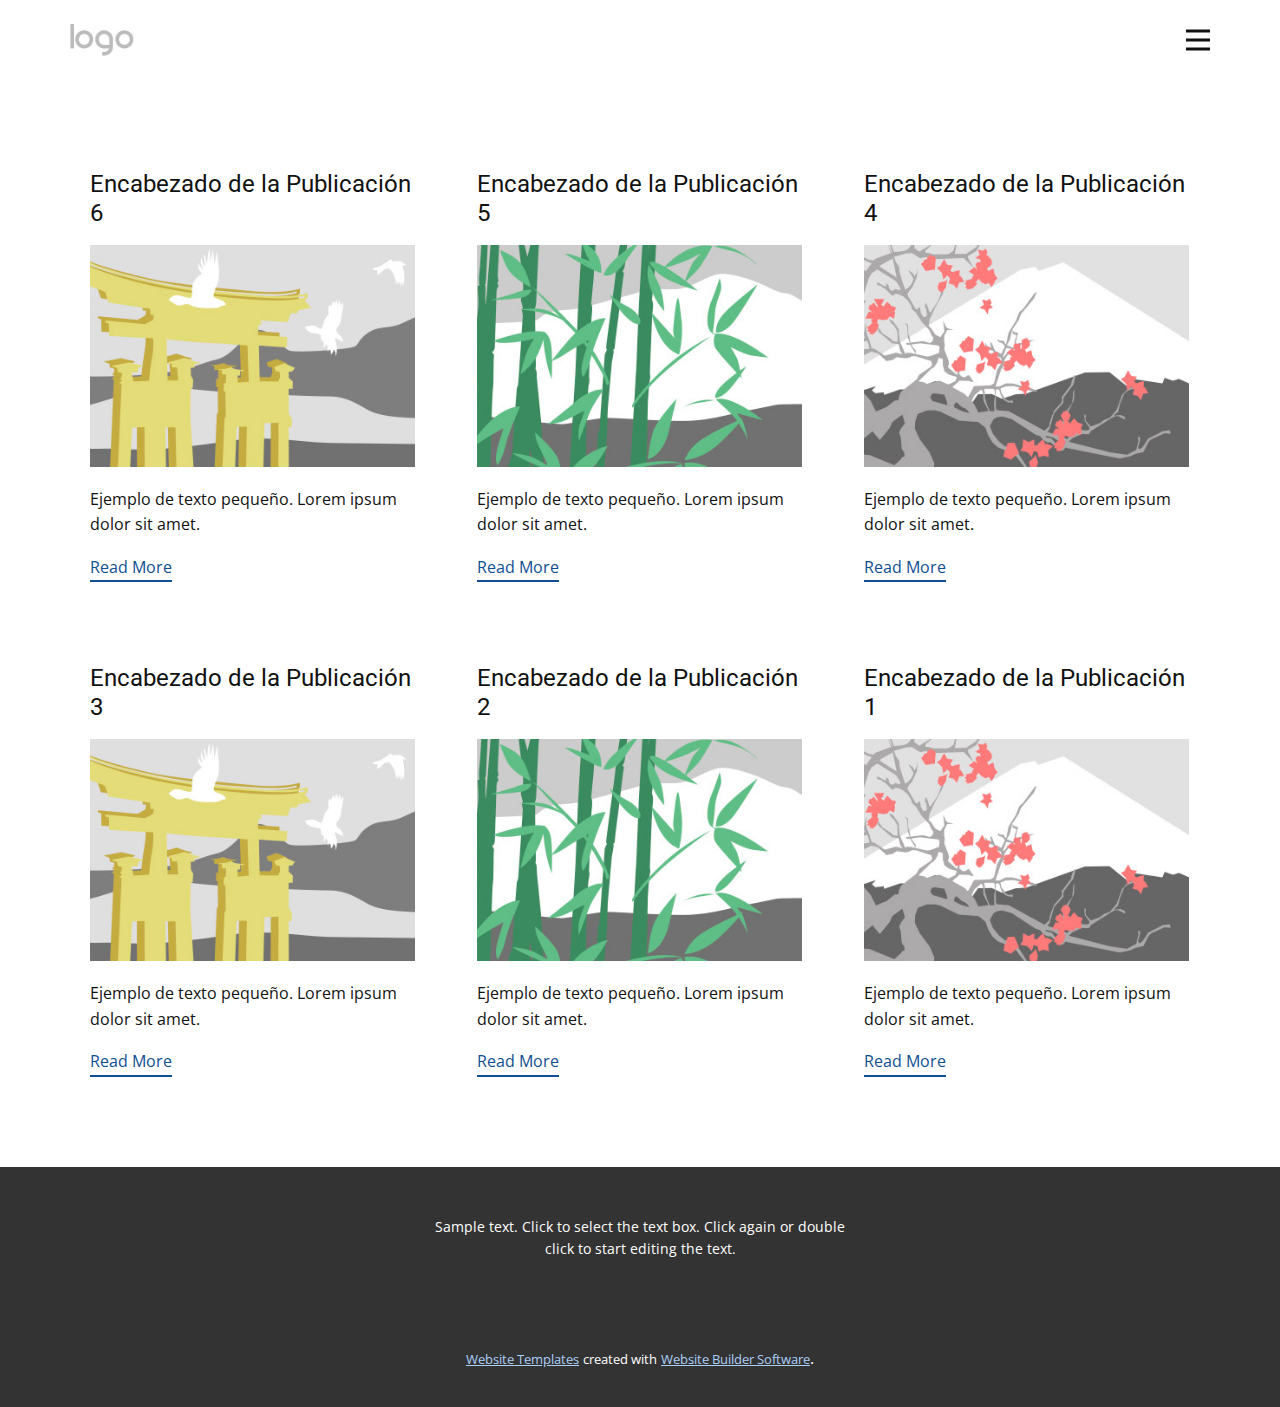
<file: Actividad 3 A/blog/blog.html>
<!DOCTYPE html>
<html style="font-size: 16px;" lang="es"><head>
    <meta name="viewport" content="width=device-width, initial-scale=1.0">
    <meta charset="utf-8">
    <meta name="keywords" content="">
    <meta name="description" content="">
    <title>Blog Template</title>
    <link rel="stylesheet" href="../nicepage.css" media="screen">
<link rel="stylesheet" href="../Blog-Template.css" media="screen">
    <script class="u-script" type="text/javascript" src="../jquery.js" defer=""></script>
    <script class="u-script" type="text/javascript" src="../nicepage.js" defer=""></script>
    <meta name="generator" content="Nicepage 5.9.10, nicepage.com">
    <link id="u-theme-google-font" rel="stylesheet" href="https://fonts.googleapis.com/css?family=Roboto:100,100i,300,300i,400,400i,500,500i,700,700i,900,900i|Open+Sans:300,300i,400,400i,500,500i,600,600i,700,700i,800,800i">
    
    
    <script type="application/ld+json">{
		"@context": "http://schema.org",
		"@type": "Organization",
		"name": "",
		"logo": "images/default-logo.png"
}</script>
    <meta name="theme-color" content="#104e92">
  <meta data-intl-tel-input-cdn-path="intlTelInput/"></head>
  <body class="u-body u-xl-mode" data-lang="es"><header class="u-clearfix u-header u-header" id="sec-e2e7"><div class="u-clearfix u-sheet u-valign-middle u-sheet-1">
        <a href="#" class="u-image u-logo u-image-1">
          <img src="../images/default-logo.png" class="u-logo-image u-logo-image-1">
        </a>
        <nav class="u-menu u-menu-hamburger u-offcanvas u-menu-1" data-responsive-from="XL">
          <div class="menu-collapse" style="font-size: 1rem; letter-spacing: 0px; font-weight: 700; text-transform: uppercase;" wfd-invisible="true">
            <a class="u-button-style u-custom-active-border-color u-custom-border u-custom-border-color u-custom-borders u-custom-hover-border-color u-custom-left-right-menu-spacing u-custom-padding-bottom u-custom-text-color u-custom-text-hover-color u-custom-top-bottom-menu-spacing u-nav-link u-text-active-palette-1-base u-text-hover-palette-2-base" href="#">
              <svg class="u-svg-link" viewBox="0 0 24 24"><use xmlns:xlink="http://www.w3.org/1999/xlink" xlink:href="#menu-hamburger"></use></svg>
              <svg class="u-svg-content" version="1.1" id="menu-hamburger" viewBox="0 0 16 16" x="0px" y="0px" xmlns:xlink="http://www.w3.org/1999/xlink" xmlns="http://www.w3.org/2000/svg"><g><rect y="1" width="16" height="2"></rect><rect y="7" width="16" height="2"></rect><rect y="13" width="16" height="2"></rect>
</g></svg>
            </a>
          </div>
          <div class="u-nav-container" wfd-invisible="true">
            <ul class="u-nav u-spacing-30 u-unstyled u-nav-1"><li class="u-nav-item"><a class="u-border-2 u-border-active-palette-1-base u-border-hover-palette-1-base u-border-no-left u-border-no-right u-border-no-top u-button-style u-nav-link u-text-active-palette-1-base u-text-grey-90 u-text-hover-grey-90" href="../Actividad-3.html" style="padding: 10px 0px;">Actividad 3</a>
</li><li class="u-nav-item"><a class="u-border-2 u-border-active-palette-1-base u-border-hover-palette-1-base u-border-no-left u-border-no-right u-border-no-top u-button-style u-nav-link u-text-active-palette-1-base u-text-grey-90 u-text-hover-grey-90" href="../Acerca-de.html" style="padding: 10px 0px;">Acerca de</a>
</li><li class="u-nav-item"><a class="u-border-2 u-border-active-palette-1-base u-border-hover-palette-1-base u-border-no-left u-border-no-right u-border-no-top u-button-style u-nav-link u-text-active-palette-1-base u-text-grey-90 u-text-hover-grey-90" href="../Contacto.html" style="padding: 10px 0px;">Contacto</a>
</li></ul>
          </div>
          <div class="u-nav-container-collapse" wfd-invisible="true">
            <div class="u-black u-container-style u-inner-container-layout u-opacity u-opacity-95 u-sidenav">
              <div class="u-inner-container-layout u-sidenav-overflow">
                <div class="u-menu-close"></div>
                <ul class="u-align-center u-nav u-popupmenu-items u-unstyled u-nav-2"><li class="u-nav-item"><a class="u-button-style u-nav-link" href="../Actividad-3.html" style="padding: 10px 20px;">Actividad 3</a>
</li><li class="u-nav-item"><a class="u-button-style u-nav-link" href="../Acerca-de.html" style="padding: 10px 20px;">Acerca de</a>
</li><li class="u-nav-item"><a class="u-button-style u-nav-link" href="../Contacto.html" style="padding: 10px 20px;">Contacto</a>
</li></ul>
              </div>
            </div>
            <div class="u-black u-menu-overlay u-opacity u-opacity-70" wfd-invisible="true"></div>
          </div>
        </nav>
      </div></header>
    <section class="u-clearfix u-section-1" id="sec-8dc6">
      <div class="u-clearfix u-sheet u-valign-middle u-sheet-1"><!--blog--><!--blog_options_json--><!--{"type":"Recent","source":"","tags":"","count":""}--><!--/blog_options_json-->
        <div class="u-blog u-expanded-width u-repeater u-repeater-1"><!--blog_post-->
          <div class="u-blog-post u-container-style u-repeater-item u-white u-repeater-item-1">
            <div class="u-container-layout u-similar-container u-valign-top u-container-layout-1"><!--blog_post_header-->
              <h4 class="u-blog-control u-text u-text-1">
                <a class="u-post-header-link" href="../blog/enviar-5.html">Encabezado de la Publicación 6</a>
              </h4><!--/blog_post_header--><!--blog_post_image-->
              <a class="u-post-header-link" href="../blog/enviar-5.html"><img alt="" class="u-blog-control u-expanded-width u-image u-image-default u-image-1" src="../images/8ad73f3c.jpeg"></a><!--/blog_post_image--><!--blog_post_content-->
              <div class="u-blog-control u-post-content u-text u-text-2 fr-view">Ejemplo de texto pequeño. Lorem ipsum dolor sit amet.</div><!--/blog_post_content--><!--blog_post_readmore-->
              <a href="../blog/enviar-5.html" class="u-blog-control u-border-2 u-border-palette-1-base u-btn u-btn-rectangle u-button-style u-none u-btn-1"><!--blog_post_readmore_content--><!--options_json--><!--{"content":"Read More","defaultValue":"Lee mas"}--><!--/options_json-->Read More<!--/blog_post_readmore_content--></a><!--/blog_post_readmore-->
            </div>
          </div><div class="u-blog-post u-container-style u-repeater-item u-video-cover u-white">
            <div class="u-container-layout u-similar-container u-valign-top u-container-layout-2"><!--blog_post_header-->
              <h4 class="u-blog-control u-text u-text-3">
                <a class="u-post-header-link" href="../blog/enviar-4.html">Encabezado de la Publicación 5</a>
              </h4><!--/blog_post_header--><!--blog_post_image-->
              <a class="u-post-header-link" href="../blog/enviar-4.html"><img alt="" class="u-blog-control u-expanded-width u-image u-image-default u-image-2" src="../images/68f64b9d.jpeg"></a><!--/blog_post_image--><!--blog_post_content-->
              <div class="u-blog-control u-post-content u-text u-text-4 fr-view">Ejemplo de texto pequeño. Lorem ipsum dolor sit amet.</div><!--/blog_post_content--><!--blog_post_readmore-->
              <a href="../blog/enviar-4.html" class="u-blog-control u-border-2 u-border-palette-1-base u-btn u-btn-rectangle u-button-style u-none u-btn-2"><!--blog_post_readmore_content--><!--options_json--><!--{"content":"Read More","defaultValue":"Lee mas"}--><!--/options_json-->Read More<!--/blog_post_readmore_content--></a><!--/blog_post_readmore-->
            </div>
          </div><div class="u-blog-post u-container-style u-repeater-item u-video-cover u-white">
            <div class="u-container-layout u-similar-container u-valign-top u-container-layout-3"><!--blog_post_header-->
              <h4 class="u-blog-control u-text u-text-5">
                <a class="u-post-header-link" href="../blog/enviar-3.html">Encabezado de la Publicación 4</a>
              </h4><!--/blog_post_header--><!--blog_post_image-->
              <a class="u-post-header-link" href="../blog/enviar-3.html"><img alt="" class="u-blog-control u-expanded-width u-image u-image-default u-image-3" src="../images/0fd3416c.jpeg"></a><!--/blog_post_image--><!--blog_post_content-->
              <div class="u-blog-control u-post-content u-text u-text-6 fr-view">Ejemplo de texto pequeño. Lorem ipsum dolor sit amet.</div><!--/blog_post_content--><!--blog_post_readmore-->
              <a href="../blog/enviar-3.html" class="u-blog-control u-border-2 u-border-palette-1-base u-btn u-btn-rectangle u-button-style u-none u-btn-3"><!--blog_post_readmore_content--><!--options_json--><!--{"content":"Read More","defaultValue":"Lee mas"}--><!--/options_json-->Read More<!--/blog_post_readmore_content--></a><!--/blog_post_readmore-->
            </div>
          </div><div class="u-blog-post u-container-style u-repeater-item u-white u-repeater-item-1">
            <div class="u-container-layout u-similar-container u-valign-top u-container-layout-1"><!--blog_post_header-->
              <h4 class="u-blog-control u-text u-text-1">
                <a class="u-post-header-link" href="../blog/enviar-2.html">Encabezado de la Publicación 3</a>
              </h4><!--/blog_post_header--><!--blog_post_image-->
              <a class="u-post-header-link" href="../blog/enviar-2.html"><img alt="" class="u-blog-control u-expanded-width u-image u-image-default u-image-1" src="../images/8ad73f3c.jpeg"></a><!--/blog_post_image--><!--blog_post_content-->
              <div class="u-blog-control u-post-content u-text u-text-2 fr-view">Ejemplo de texto pequeño. Lorem ipsum dolor sit amet.</div><!--/blog_post_content--><!--blog_post_readmore-->
              <a href="../blog/enviar-2.html" class="u-blog-control u-border-2 u-border-palette-1-base u-btn u-btn-rectangle u-button-style u-none u-btn-1"><!--blog_post_readmore_content--><!--options_json--><!--{"content":"Read More","defaultValue":"Lee mas"}--><!--/options_json-->Read More<!--/blog_post_readmore_content--></a><!--/blog_post_readmore-->
            </div>
          </div><div class="u-blog-post u-container-style u-repeater-item u-video-cover u-white">
            <div class="u-container-layout u-similar-container u-valign-top u-container-layout-2"><!--blog_post_header-->
              <h4 class="u-blog-control u-text u-text-3">
                <a class="u-post-header-link" href="../blog/enviar-1.html">Encabezado de la Publicación 2</a>
              </h4><!--/blog_post_header--><!--blog_post_image-->
              <a class="u-post-header-link" href="../blog/enviar-1.html"><img alt="" class="u-blog-control u-expanded-width u-image u-image-default u-image-2" src="../images/68f64b9d.jpeg"></a><!--/blog_post_image--><!--blog_post_content-->
              <div class="u-blog-control u-post-content u-text u-text-4 fr-view">Ejemplo de texto pequeño. Lorem ipsum dolor sit amet.</div><!--/blog_post_content--><!--blog_post_readmore-->
              <a href="../blog/enviar-1.html" class="u-blog-control u-border-2 u-border-palette-1-base u-btn u-btn-rectangle u-button-style u-none u-btn-2"><!--blog_post_readmore_content--><!--options_json--><!--{"content":"Read More","defaultValue":"Lee mas"}--><!--/options_json-->Read More<!--/blog_post_readmore_content--></a><!--/blog_post_readmore-->
            </div>
          </div><div class="u-blog-post u-container-style u-repeater-item u-video-cover u-white">
            <div class="u-container-layout u-similar-container u-valign-top u-container-layout-3"><!--blog_post_header-->
              <h4 class="u-blog-control u-text u-text-5">
                <a class="u-post-header-link" href="../blog/enviar.html">Encabezado de la Publicación 1</a>
              </h4><!--/blog_post_header--><!--blog_post_image-->
              <a class="u-post-header-link" href="../blog/enviar.html"><img alt="" class="u-blog-control u-expanded-width u-image u-image-default u-image-3" src="../images/0fd3416c.jpeg"></a><!--/blog_post_image--><!--blog_post_content-->
              <div class="u-blog-control u-post-content u-text u-text-6 fr-view">Ejemplo de texto pequeño. Lorem ipsum dolor sit amet.</div><!--/blog_post_content--><!--blog_post_readmore-->
              <a href="../blog/enviar.html" class="u-blog-control u-border-2 u-border-palette-1-base u-btn u-btn-rectangle u-button-style u-none u-btn-3"><!--blog_post_readmore_content--><!--options_json--><!--{"content":"Read More","defaultValue":"Lee mas"}--><!--/options_json-->Read More<!--/blog_post_readmore_content--></a><!--/blog_post_readmore-->
            </div>
          </div><!--/blog_post--><!--blog_post-->
          <!--/blog_post--><!--blog_post-->
          <!--/blog_post-->
        </div><!--/blog-->
      </div>
    </section>
    
    
    <footer class="u-align-center u-clearfix u-footer u-grey-80 u-footer" id="sec-fdb7"><div class="u-clearfix u-sheet u-sheet-1">
        <p class="u-small-text u-text u-text-variant u-text-1">Sample text. Click to select the text box. Click again or double click to start editing the text.</p>
      </div></footer>
    <section class="u-backlink u-clearfix u-grey-80">
      <a class="u-link" href="https://nicepage.com/website-templates" target="_blank">
        <span>Website Templates</span>
      </a>
      <p class="u-text">
        <span>created with</span>
      </p>
      <a class="u-link" href="" target="_blank">
        <span>Website Builder Software</span>
      </a>. 
    </section>
  
</body></html>
</file>
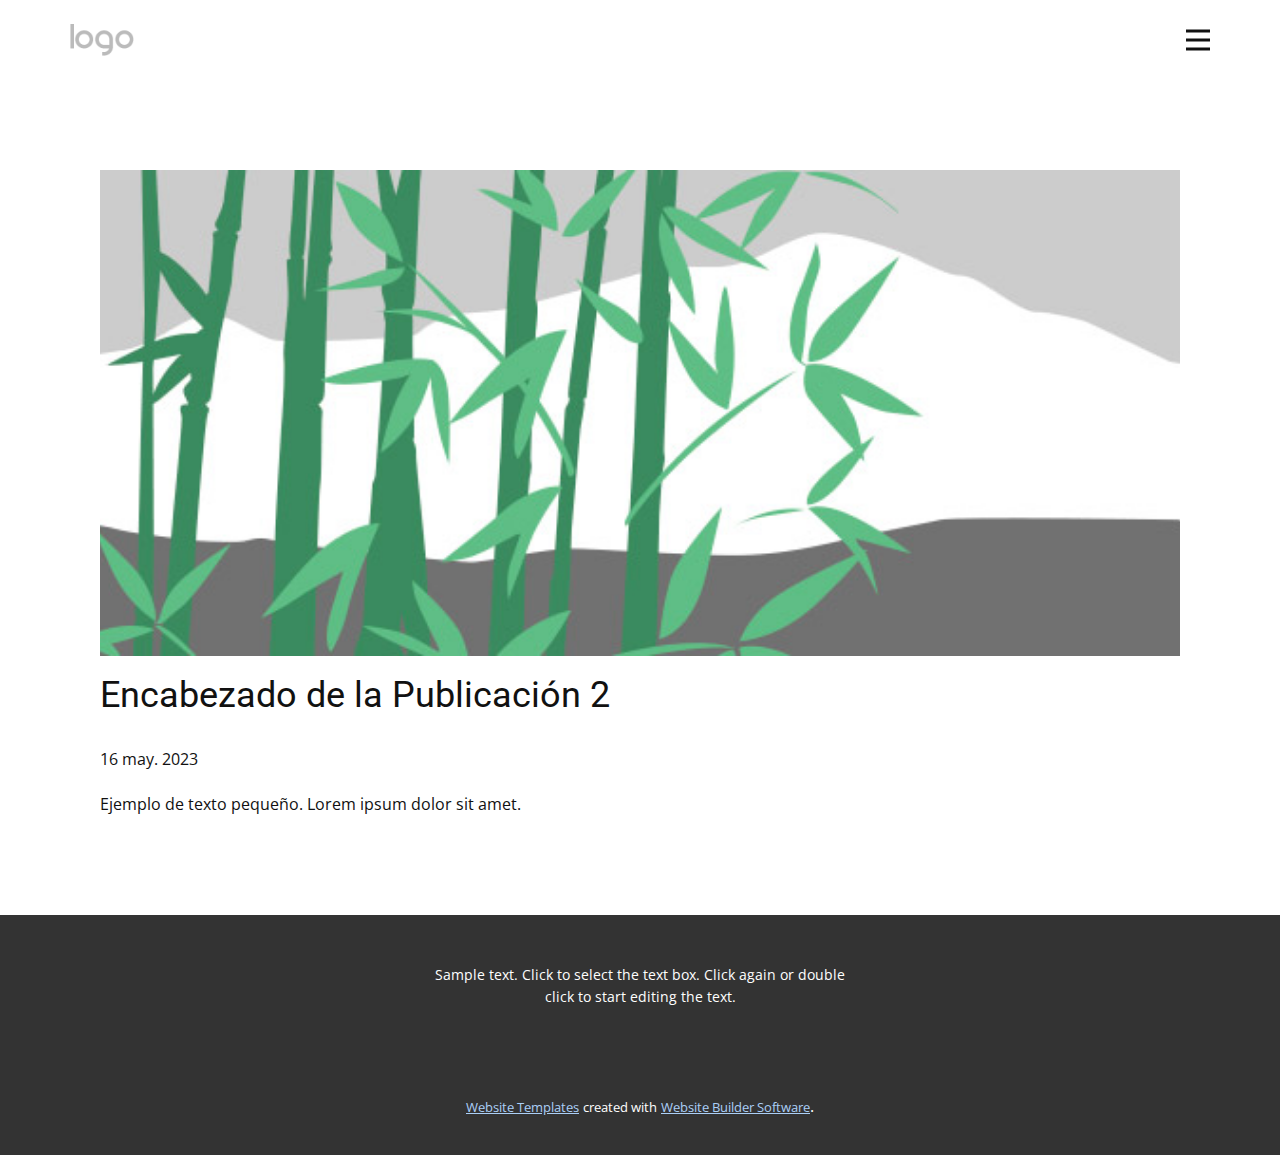
<file: Actividad 3 A/blog/enviar-1.html>
<!DOCTYPE html>
<html style="font-size: 16px;" lang="es"><head>
    <meta name="viewport" content="width=device-width, initial-scale=1.0">
    <meta charset="utf-8">
    <meta name="keywords" content="Encabezado de la Publicación 1">
    <meta name="description" content="">
    <title>Encabezado de la Publicación 2</title>
    <link rel="stylesheet" href="../nicepage.css" media="screen">
<link rel="stylesheet" href="../Post-Template.css" media="screen">
    <script class="u-script" type="text/javascript" src="../jquery.js" defer=""></script>
    <script class="u-script" type="text/javascript" src="../nicepage.js" defer=""></script>
    <meta name="generator" content="Nicepage 5.9.10, nicepage.com">
    <link id="u-theme-google-font" rel="stylesheet" href="https://fonts.googleapis.com/css?family=Roboto:100,100i,300,300i,400,400i,500,500i,700,700i,900,900i|Open+Sans:300,300i,400,400i,500,500i,600,600i,700,700i,800,800i">
    
    
    <script type="application/ld+json">{
		"@context": "http://schema.org",
		"@type": "Organization",
		"name": "",
		"logo": "images/default-logo.png"
}</script>
    <meta name="theme-color" content="#104e92">
  <meta data-intl-tel-input-cdn-path="intlTelInput/"></head>
  <body class="u-body u-xl-mode" data-lang="es"><header class="u-clearfix u-header u-header" id="sec-e2e7"><div class="u-clearfix u-sheet u-valign-middle u-sheet-1">
        <a href="#" class="u-image u-logo u-image-1">
          <img src="../images/default-logo.png" class="u-logo-image u-logo-image-1">
        </a>
        <nav class="u-menu u-menu-hamburger u-offcanvas u-menu-1" data-responsive-from="XL">
          <div class="menu-collapse" style="font-size: 1rem; letter-spacing: 0px; font-weight: 700; text-transform: uppercase;" wfd-invisible="true">
            <a class="u-button-style u-custom-active-border-color u-custom-border u-custom-border-color u-custom-borders u-custom-hover-border-color u-custom-left-right-menu-spacing u-custom-padding-bottom u-custom-text-color u-custom-text-hover-color u-custom-top-bottom-menu-spacing u-nav-link u-text-active-palette-1-base u-text-hover-palette-2-base" href="#">
              <svg class="u-svg-link" viewBox="0 0 24 24"><use xmlns:xlink="http://www.w3.org/1999/xlink" xlink:href="#menu-hamburger"></use></svg>
              <svg class="u-svg-content" version="1.1" id="menu-hamburger" viewBox="0 0 16 16" x="0px" y="0px" xmlns:xlink="http://www.w3.org/1999/xlink" xmlns="http://www.w3.org/2000/svg"><g><rect y="1" width="16" height="2"></rect><rect y="7" width="16" height="2"></rect><rect y="13" width="16" height="2"></rect>
</g></svg>
            </a>
          </div>
          <div class="u-nav-container" wfd-invisible="true">
            <ul class="u-nav u-spacing-30 u-unstyled u-nav-1"><li class="u-nav-item"><a class="u-border-2 u-border-active-palette-1-base u-border-hover-palette-1-base u-border-no-left u-border-no-right u-border-no-top u-button-style u-nav-link u-text-active-palette-1-base u-text-grey-90 u-text-hover-grey-90" href="../Actividad-3.html" style="padding: 10px 0px;">Actividad 3</a>
</li><li class="u-nav-item"><a class="u-border-2 u-border-active-palette-1-base u-border-hover-palette-1-base u-border-no-left u-border-no-right u-border-no-top u-button-style u-nav-link u-text-active-palette-1-base u-text-grey-90 u-text-hover-grey-90" href="../Acerca-de.html" style="padding: 10px 0px;">Acerca de</a>
</li><li class="u-nav-item"><a class="u-border-2 u-border-active-palette-1-base u-border-hover-palette-1-base u-border-no-left u-border-no-right u-border-no-top u-button-style u-nav-link u-text-active-palette-1-base u-text-grey-90 u-text-hover-grey-90" href="../Contacto.html" style="padding: 10px 0px;">Contacto</a>
</li></ul>
          </div>
          <div class="u-nav-container-collapse" wfd-invisible="true">
            <div class="u-black u-container-style u-inner-container-layout u-opacity u-opacity-95 u-sidenav">
              <div class="u-inner-container-layout u-sidenav-overflow">
                <div class="u-menu-close"></div>
                <ul class="u-align-center u-nav u-popupmenu-items u-unstyled u-nav-2"><li class="u-nav-item"><a class="u-button-style u-nav-link" href="../Actividad-3.html" style="padding: 10px 20px;">Actividad 3</a>
</li><li class="u-nav-item"><a class="u-button-style u-nav-link" href="../Acerca-de.html" style="padding: 10px 20px;">Acerca de</a>
</li><li class="u-nav-item"><a class="u-button-style u-nav-link" href="../Contacto.html" style="padding: 10px 20px;">Contacto</a>
</li></ul>
              </div>
            </div>
            <div class="u-black u-menu-overlay u-opacity u-opacity-70" wfd-invisible="true"></div>
          </div>
        </nav>
      </div></header>
    <section class="u-align-center u-clearfix u-section-1" id="sec-d1ec">
      <div class="u-clearfix u-sheet u-valign-middle-md u-valign-middle-sm u-valign-middle-xs u-sheet-1"><!--post_details--><!--post_details_options_json--><!--{"source":""}--><!--/post_details_options_json--><!--blog_post-->
        <div class="u-container-style u-expanded-width u-post-details u-post-details-1">
          <div class="u-container-layout u-valign-middle u-container-layout-1"><!--blog_post_image-->
            <img alt="" class="u-blog-control u-expanded-width u-image u-image-default u-image-1" src="../images/68f64b9d.jpeg"><!--/blog_post_image--><!--blog_post_header-->
            <h2 class="u-blog-control u-text u-text-1">Encabezado de la Publicación 2</h2><!--/blog_post_header--><!--blog_post_metadata-->
            <div class="u-blog-control u-metadata u-metadata-1"><!--blog_post_metadata_date-->
              <span class="u-meta-date u-meta-icon">16 may. 2023</span><!--/blog_post_metadata_date--><!--blog_post_metadata_category-->
              <!--/blog_post_metadata_category--><!--blog_post_metadata_comments-->
              <!--/blog_post_metadata_comments-->
            </div><!--/blog_post_metadata--><!--blog_post_content-->
            <div class="u-align-justify u-blog-control u-post-content u-text u-text-2 fr-view">
  Ejemplo de texto pequeño. Lorem ipsum dolor sit amet.
  </div><!--/blog_post_content-->
          </div>
        </div><!--/blog_post--><!--/post_details-->
      </div>
    </section>
    
    
    <footer class="u-align-center u-clearfix u-footer u-grey-80 u-footer" id="sec-fdb7"><div class="u-clearfix u-sheet u-sheet-1">
        <p class="u-small-text u-text u-text-variant u-text-1">Sample text. Click to select the text box. Click again or double click to start editing the text.</p>
      </div></footer>
    <section class="u-backlink u-clearfix u-grey-80">
      <a class="u-link" href="https://nicepage.com/website-templates" target="_blank">
        <span>Website Templates</span>
      </a>
      <p class="u-text">
        <span>created with</span>
      </p>
      <a class="u-link" href="" target="_blank">
        <span>Website Builder Software</span>
      </a>. 
    </section>
  
</body></html>
</file>
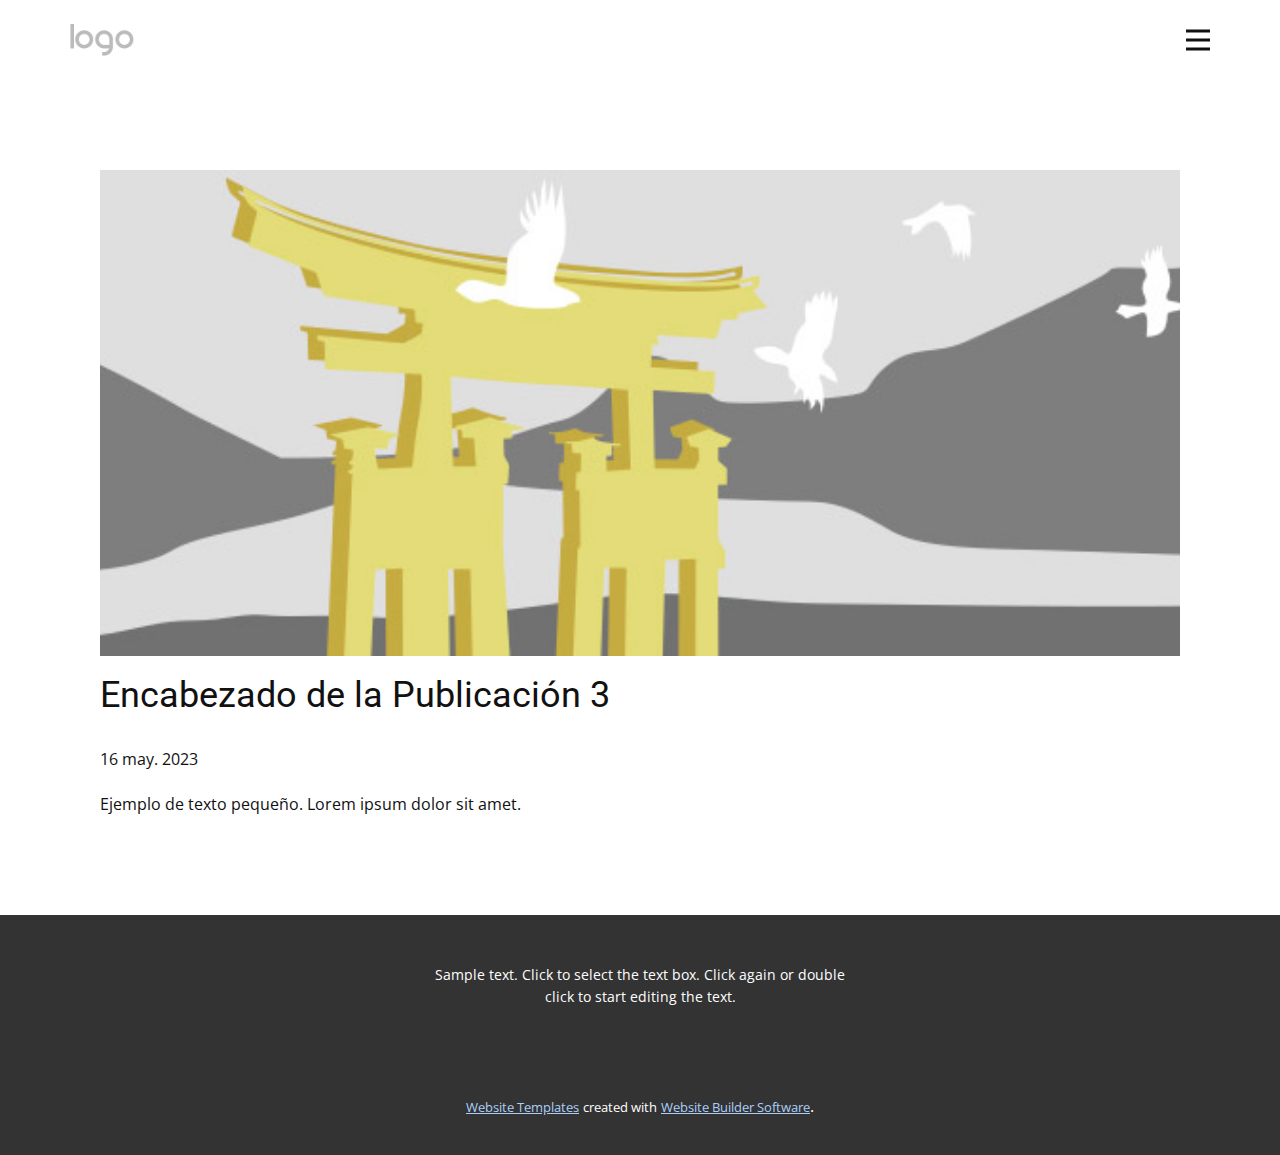
<file: Actividad 3 A/blog/enviar-2.html>
<!DOCTYPE html>
<html style="font-size: 16px;" lang="es"><head>
    <meta name="viewport" content="width=device-width, initial-scale=1.0">
    <meta charset="utf-8">
    <meta name="keywords" content="Encabezado de la Publicación 1">
    <meta name="description" content="">
    <title>Encabezado de la Publicación 3</title>
    <link rel="stylesheet" href="../nicepage.css" media="screen">
<link rel="stylesheet" href="../Post-Template.css" media="screen">
    <script class="u-script" type="text/javascript" src="../jquery.js" defer=""></script>
    <script class="u-script" type="text/javascript" src="../nicepage.js" defer=""></script>
    <meta name="generator" content="Nicepage 5.9.10, nicepage.com">
    <link id="u-theme-google-font" rel="stylesheet" href="https://fonts.googleapis.com/css?family=Roboto:100,100i,300,300i,400,400i,500,500i,700,700i,900,900i|Open+Sans:300,300i,400,400i,500,500i,600,600i,700,700i,800,800i">
    
    
    <script type="application/ld+json">{
		"@context": "http://schema.org",
		"@type": "Organization",
		"name": "",
		"logo": "images/default-logo.png"
}</script>
    <meta name="theme-color" content="#104e92">
  <meta data-intl-tel-input-cdn-path="intlTelInput/"></head>
  <body class="u-body u-xl-mode" data-lang="es"><header class="u-clearfix u-header u-header" id="sec-e2e7"><div class="u-clearfix u-sheet u-valign-middle u-sheet-1">
        <a href="#" class="u-image u-logo u-image-1">
          <img src="../images/default-logo.png" class="u-logo-image u-logo-image-1">
        </a>
        <nav class="u-menu u-menu-hamburger u-offcanvas u-menu-1" data-responsive-from="XL">
          <div class="menu-collapse" style="font-size: 1rem; letter-spacing: 0px; font-weight: 700; text-transform: uppercase;" wfd-invisible="true">
            <a class="u-button-style u-custom-active-border-color u-custom-border u-custom-border-color u-custom-borders u-custom-hover-border-color u-custom-left-right-menu-spacing u-custom-padding-bottom u-custom-text-color u-custom-text-hover-color u-custom-top-bottom-menu-spacing u-nav-link u-text-active-palette-1-base u-text-hover-palette-2-base" href="#">
              <svg class="u-svg-link" viewBox="0 0 24 24"><use xmlns:xlink="http://www.w3.org/1999/xlink" xlink:href="#menu-hamburger"></use></svg>
              <svg class="u-svg-content" version="1.1" id="menu-hamburger" viewBox="0 0 16 16" x="0px" y="0px" xmlns:xlink="http://www.w3.org/1999/xlink" xmlns="http://www.w3.org/2000/svg"><g><rect y="1" width="16" height="2"></rect><rect y="7" width="16" height="2"></rect><rect y="13" width="16" height="2"></rect>
</g></svg>
            </a>
          </div>
          <div class="u-nav-container" wfd-invisible="true">
            <ul class="u-nav u-spacing-30 u-unstyled u-nav-1"><li class="u-nav-item"><a class="u-border-2 u-border-active-palette-1-base u-border-hover-palette-1-base u-border-no-left u-border-no-right u-border-no-top u-button-style u-nav-link u-text-active-palette-1-base u-text-grey-90 u-text-hover-grey-90" href="../Actividad-3.html" style="padding: 10px 0px;">Actividad 3</a>
</li><li class="u-nav-item"><a class="u-border-2 u-border-active-palette-1-base u-border-hover-palette-1-base u-border-no-left u-border-no-right u-border-no-top u-button-style u-nav-link u-text-active-palette-1-base u-text-grey-90 u-text-hover-grey-90" href="../Acerca-de.html" style="padding: 10px 0px;">Acerca de</a>
</li><li class="u-nav-item"><a class="u-border-2 u-border-active-palette-1-base u-border-hover-palette-1-base u-border-no-left u-border-no-right u-border-no-top u-button-style u-nav-link u-text-active-palette-1-base u-text-grey-90 u-text-hover-grey-90" href="../Contacto.html" style="padding: 10px 0px;">Contacto</a>
</li></ul>
          </div>
          <div class="u-nav-container-collapse" wfd-invisible="true">
            <div class="u-black u-container-style u-inner-container-layout u-opacity u-opacity-95 u-sidenav">
              <div class="u-inner-container-layout u-sidenav-overflow">
                <div class="u-menu-close"></div>
                <ul class="u-align-center u-nav u-popupmenu-items u-unstyled u-nav-2"><li class="u-nav-item"><a class="u-button-style u-nav-link" href="../Actividad-3.html" style="padding: 10px 20px;">Actividad 3</a>
</li><li class="u-nav-item"><a class="u-button-style u-nav-link" href="../Acerca-de.html" style="padding: 10px 20px;">Acerca de</a>
</li><li class="u-nav-item"><a class="u-button-style u-nav-link" href="../Contacto.html" style="padding: 10px 20px;">Contacto</a>
</li></ul>
              </div>
            </div>
            <div class="u-black u-menu-overlay u-opacity u-opacity-70" wfd-invisible="true"></div>
          </div>
        </nav>
      </div></header>
    <section class="u-align-center u-clearfix u-section-1" id="sec-d1ec">
      <div class="u-clearfix u-sheet u-valign-middle-md u-valign-middle-sm u-valign-middle-xs u-sheet-1"><!--post_details--><!--post_details_options_json--><!--{"source":""}--><!--/post_details_options_json--><!--blog_post-->
        <div class="u-container-style u-expanded-width u-post-details u-post-details-1">
          <div class="u-container-layout u-valign-middle u-container-layout-1"><!--blog_post_image-->
            <img alt="" class="u-blog-control u-expanded-width u-image u-image-default u-image-1" src="../images/8ad73f3c.jpeg"><!--/blog_post_image--><!--blog_post_header-->
            <h2 class="u-blog-control u-text u-text-1">Encabezado de la Publicación 3</h2><!--/blog_post_header--><!--blog_post_metadata-->
            <div class="u-blog-control u-metadata u-metadata-1"><!--blog_post_metadata_date-->
              <span class="u-meta-date u-meta-icon">16 may. 2023</span><!--/blog_post_metadata_date--><!--blog_post_metadata_category-->
              <!--/blog_post_metadata_category--><!--blog_post_metadata_comments-->
              <!--/blog_post_metadata_comments-->
            </div><!--/blog_post_metadata--><!--blog_post_content-->
            <div class="u-align-justify u-blog-control u-post-content u-text u-text-2 fr-view">
  Ejemplo de texto pequeño. Lorem ipsum dolor sit amet.
  </div><!--/blog_post_content-->
          </div>
        </div><!--/blog_post--><!--/post_details-->
      </div>
    </section>
    
    
    <footer class="u-align-center u-clearfix u-footer u-grey-80 u-footer" id="sec-fdb7"><div class="u-clearfix u-sheet u-sheet-1">
        <p class="u-small-text u-text u-text-variant u-text-1">Sample text. Click to select the text box. Click again or double click to start editing the text.</p>
      </div></footer>
    <section class="u-backlink u-clearfix u-grey-80">
      <a class="u-link" href="https://nicepage.com/website-templates" target="_blank">
        <span>Website Templates</span>
      </a>
      <p class="u-text">
        <span>created with</span>
      </p>
      <a class="u-link" href="" target="_blank">
        <span>Website Builder Software</span>
      </a>. 
    </section>
  
</body></html>
</file>
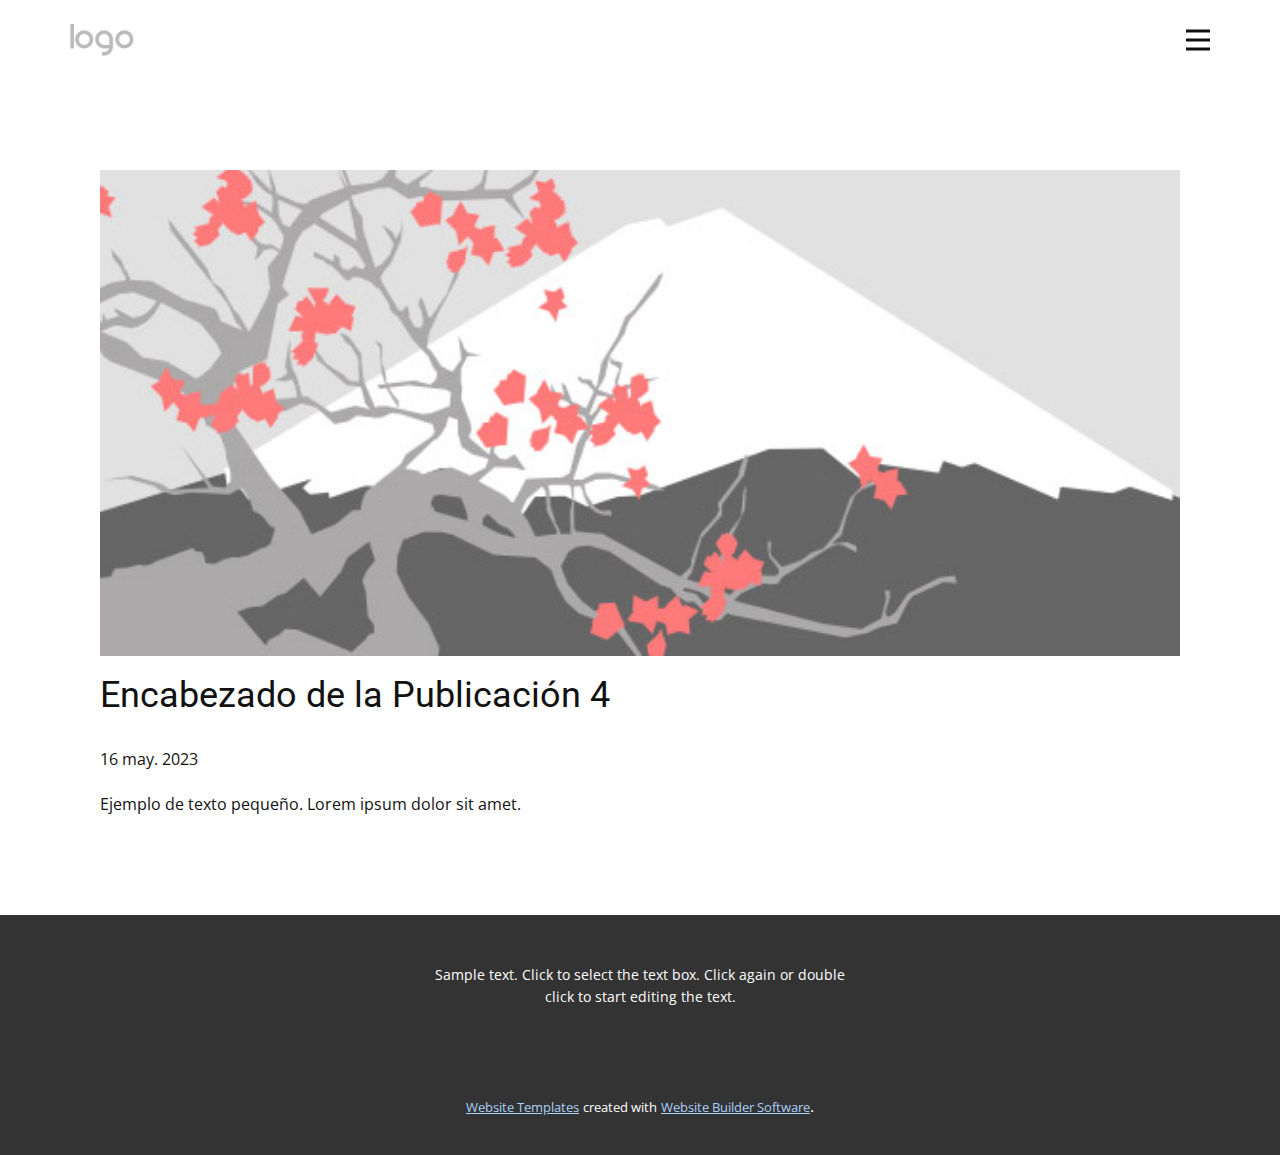
<file: Actividad 3 A/blog/enviar-3.html>
<!DOCTYPE html>
<html style="font-size: 16px;" lang="es"><head>
    <meta name="viewport" content="width=device-width, initial-scale=1.0">
    <meta charset="utf-8">
    <meta name="keywords" content="Encabezado de la Publicación 1">
    <meta name="description" content="">
    <title>Encabezado de la Publicación 4</title>
    <link rel="stylesheet" href="../nicepage.css" media="screen">
<link rel="stylesheet" href="../Post-Template.css" media="screen">
    <script class="u-script" type="text/javascript" src="../jquery.js" defer=""></script>
    <script class="u-script" type="text/javascript" src="../nicepage.js" defer=""></script>
    <meta name="generator" content="Nicepage 5.9.10, nicepage.com">
    <link id="u-theme-google-font" rel="stylesheet" href="https://fonts.googleapis.com/css?family=Roboto:100,100i,300,300i,400,400i,500,500i,700,700i,900,900i|Open+Sans:300,300i,400,400i,500,500i,600,600i,700,700i,800,800i">
    
    
    <script type="application/ld+json">{
		"@context": "http://schema.org",
		"@type": "Organization",
		"name": "",
		"logo": "images/default-logo.png"
}</script>
    <meta name="theme-color" content="#104e92">
  <meta data-intl-tel-input-cdn-path="intlTelInput/"></head>
  <body class="u-body u-xl-mode" data-lang="es"><header class="u-clearfix u-header u-header" id="sec-e2e7"><div class="u-clearfix u-sheet u-valign-middle u-sheet-1">
        <a href="#" class="u-image u-logo u-image-1">
          <img src="../images/default-logo.png" class="u-logo-image u-logo-image-1">
        </a>
        <nav class="u-menu u-menu-hamburger u-offcanvas u-menu-1" data-responsive-from="XL">
          <div class="menu-collapse" style="font-size: 1rem; letter-spacing: 0px; font-weight: 700; text-transform: uppercase;" wfd-invisible="true">
            <a class="u-button-style u-custom-active-border-color u-custom-border u-custom-border-color u-custom-borders u-custom-hover-border-color u-custom-left-right-menu-spacing u-custom-padding-bottom u-custom-text-color u-custom-text-hover-color u-custom-top-bottom-menu-spacing u-nav-link u-text-active-palette-1-base u-text-hover-palette-2-base" href="#">
              <svg class="u-svg-link" viewBox="0 0 24 24"><use xmlns:xlink="http://www.w3.org/1999/xlink" xlink:href="#menu-hamburger"></use></svg>
              <svg class="u-svg-content" version="1.1" id="menu-hamburger" viewBox="0 0 16 16" x="0px" y="0px" xmlns:xlink="http://www.w3.org/1999/xlink" xmlns="http://www.w3.org/2000/svg"><g><rect y="1" width="16" height="2"></rect><rect y="7" width="16" height="2"></rect><rect y="13" width="16" height="2"></rect>
</g></svg>
            </a>
          </div>
          <div class="u-nav-container" wfd-invisible="true">
            <ul class="u-nav u-spacing-30 u-unstyled u-nav-1"><li class="u-nav-item"><a class="u-border-2 u-border-active-palette-1-base u-border-hover-palette-1-base u-border-no-left u-border-no-right u-border-no-top u-button-style u-nav-link u-text-active-palette-1-base u-text-grey-90 u-text-hover-grey-90" href="../Actividad-3.html" style="padding: 10px 0px;">Actividad 3</a>
</li><li class="u-nav-item"><a class="u-border-2 u-border-active-palette-1-base u-border-hover-palette-1-base u-border-no-left u-border-no-right u-border-no-top u-button-style u-nav-link u-text-active-palette-1-base u-text-grey-90 u-text-hover-grey-90" href="../Acerca-de.html" style="padding: 10px 0px;">Acerca de</a>
</li><li class="u-nav-item"><a class="u-border-2 u-border-active-palette-1-base u-border-hover-palette-1-base u-border-no-left u-border-no-right u-border-no-top u-button-style u-nav-link u-text-active-palette-1-base u-text-grey-90 u-text-hover-grey-90" href="../Contacto.html" style="padding: 10px 0px;">Contacto</a>
</li></ul>
          </div>
          <div class="u-nav-container-collapse" wfd-invisible="true">
            <div class="u-black u-container-style u-inner-container-layout u-opacity u-opacity-95 u-sidenav">
              <div class="u-inner-container-layout u-sidenav-overflow">
                <div class="u-menu-close"></div>
                <ul class="u-align-center u-nav u-popupmenu-items u-unstyled u-nav-2"><li class="u-nav-item"><a class="u-button-style u-nav-link" href="../Actividad-3.html" style="padding: 10px 20px;">Actividad 3</a>
</li><li class="u-nav-item"><a class="u-button-style u-nav-link" href="../Acerca-de.html" style="padding: 10px 20px;">Acerca de</a>
</li><li class="u-nav-item"><a class="u-button-style u-nav-link" href="../Contacto.html" style="padding: 10px 20px;">Contacto</a>
</li></ul>
              </div>
            </div>
            <div class="u-black u-menu-overlay u-opacity u-opacity-70" wfd-invisible="true"></div>
          </div>
        </nav>
      </div></header>
    <section class="u-align-center u-clearfix u-section-1" id="sec-d1ec">
      <div class="u-clearfix u-sheet u-valign-middle-md u-valign-middle-sm u-valign-middle-xs u-sheet-1"><!--post_details--><!--post_details_options_json--><!--{"source":""}--><!--/post_details_options_json--><!--blog_post-->
        <div class="u-container-style u-expanded-width u-post-details u-post-details-1">
          <div class="u-container-layout u-valign-middle u-container-layout-1"><!--blog_post_image-->
            <img alt="" class="u-blog-control u-expanded-width u-image u-image-default u-image-1" src="../images/0fd3416c.jpeg"><!--/blog_post_image--><!--blog_post_header-->
            <h2 class="u-blog-control u-text u-text-1">Encabezado de la Publicación 4</h2><!--/blog_post_header--><!--blog_post_metadata-->
            <div class="u-blog-control u-metadata u-metadata-1"><!--blog_post_metadata_date-->
              <span class="u-meta-date u-meta-icon">16 may. 2023</span><!--/blog_post_metadata_date--><!--blog_post_metadata_category-->
              <!--/blog_post_metadata_category--><!--blog_post_metadata_comments-->
              <!--/blog_post_metadata_comments-->
            </div><!--/blog_post_metadata--><!--blog_post_content-->
            <div class="u-align-justify u-blog-control u-post-content u-text u-text-2 fr-view">
  Ejemplo de texto pequeño. Lorem ipsum dolor sit amet.
  </div><!--/blog_post_content-->
          </div>
        </div><!--/blog_post--><!--/post_details-->
      </div>
    </section>
    
    
    <footer class="u-align-center u-clearfix u-footer u-grey-80 u-footer" id="sec-fdb7"><div class="u-clearfix u-sheet u-sheet-1">
        <p class="u-small-text u-text u-text-variant u-text-1">Sample text. Click to select the text box. Click again or double click to start editing the text.</p>
      </div></footer>
    <section class="u-backlink u-clearfix u-grey-80">
      <a class="u-link" href="https://nicepage.com/website-templates" target="_blank">
        <span>Website Templates</span>
      </a>
      <p class="u-text">
        <span>created with</span>
      </p>
      <a class="u-link" href="" target="_blank">
        <span>Website Builder Software</span>
      </a>. 
    </section>
  
</body></html>
</file>
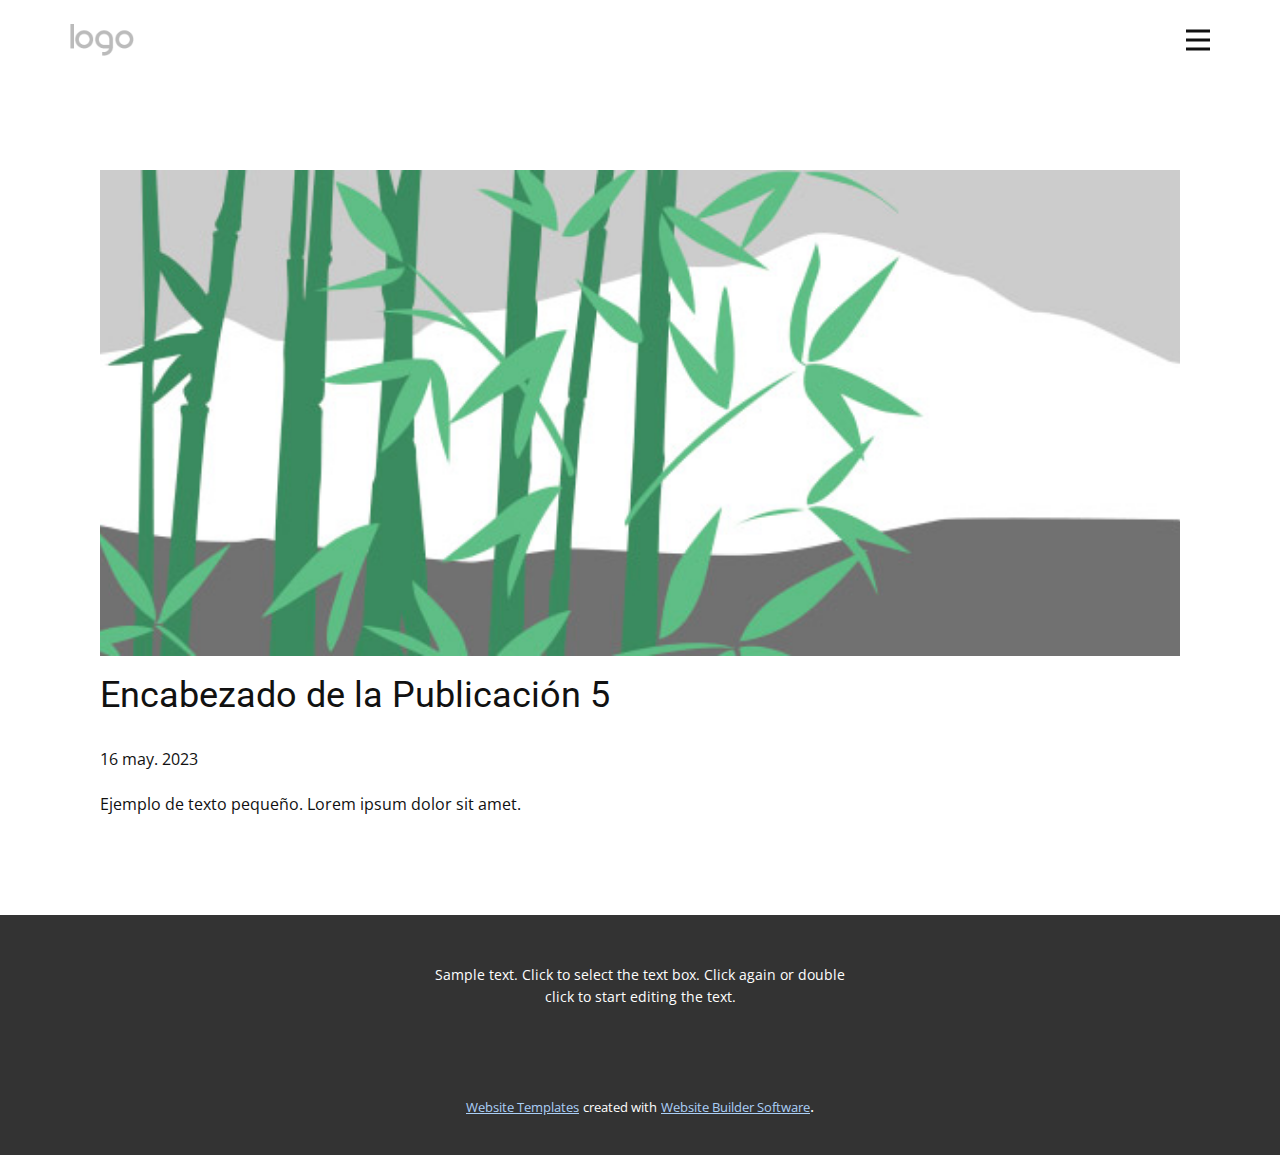
<file: Actividad 3 A/blog/enviar-4.html>
<!DOCTYPE html>
<html style="font-size: 16px;" lang="es"><head>
    <meta name="viewport" content="width=device-width, initial-scale=1.0">
    <meta charset="utf-8">
    <meta name="keywords" content="Encabezado de la Publicación 1">
    <meta name="description" content="">
    <title>Encabezado de la Publicación 5</title>
    <link rel="stylesheet" href="../nicepage.css" media="screen">
<link rel="stylesheet" href="../Post-Template.css" media="screen">
    <script class="u-script" type="text/javascript" src="../jquery.js" defer=""></script>
    <script class="u-script" type="text/javascript" src="../nicepage.js" defer=""></script>
    <meta name="generator" content="Nicepage 5.9.10, nicepage.com">
    <link id="u-theme-google-font" rel="stylesheet" href="https://fonts.googleapis.com/css?family=Roboto:100,100i,300,300i,400,400i,500,500i,700,700i,900,900i|Open+Sans:300,300i,400,400i,500,500i,600,600i,700,700i,800,800i">
    
    
    <script type="application/ld+json">{
		"@context": "http://schema.org",
		"@type": "Organization",
		"name": "",
		"logo": "images/default-logo.png"
}</script>
    <meta name="theme-color" content="#104e92">
  <meta data-intl-tel-input-cdn-path="intlTelInput/"></head>
  <body class="u-body u-xl-mode" data-lang="es"><header class="u-clearfix u-header u-header" id="sec-e2e7"><div class="u-clearfix u-sheet u-valign-middle u-sheet-1">
        <a href="#" class="u-image u-logo u-image-1">
          <img src="../images/default-logo.png" class="u-logo-image u-logo-image-1">
        </a>
        <nav class="u-menu u-menu-hamburger u-offcanvas u-menu-1" data-responsive-from="XL">
          <div class="menu-collapse" style="font-size: 1rem; letter-spacing: 0px; font-weight: 700; text-transform: uppercase;" wfd-invisible="true">
            <a class="u-button-style u-custom-active-border-color u-custom-border u-custom-border-color u-custom-borders u-custom-hover-border-color u-custom-left-right-menu-spacing u-custom-padding-bottom u-custom-text-color u-custom-text-hover-color u-custom-top-bottom-menu-spacing u-nav-link u-text-active-palette-1-base u-text-hover-palette-2-base" href="#">
              <svg class="u-svg-link" viewBox="0 0 24 24"><use xmlns:xlink="http://www.w3.org/1999/xlink" xlink:href="#menu-hamburger"></use></svg>
              <svg class="u-svg-content" version="1.1" id="menu-hamburger" viewBox="0 0 16 16" x="0px" y="0px" xmlns:xlink="http://www.w3.org/1999/xlink" xmlns="http://www.w3.org/2000/svg"><g><rect y="1" width="16" height="2"></rect><rect y="7" width="16" height="2"></rect><rect y="13" width="16" height="2"></rect>
</g></svg>
            </a>
          </div>
          <div class="u-nav-container" wfd-invisible="true">
            <ul class="u-nav u-spacing-30 u-unstyled u-nav-1"><li class="u-nav-item"><a class="u-border-2 u-border-active-palette-1-base u-border-hover-palette-1-base u-border-no-left u-border-no-right u-border-no-top u-button-style u-nav-link u-text-active-palette-1-base u-text-grey-90 u-text-hover-grey-90" href="../Actividad-3.html" style="padding: 10px 0px;">Actividad 3</a>
</li><li class="u-nav-item"><a class="u-border-2 u-border-active-palette-1-base u-border-hover-palette-1-base u-border-no-left u-border-no-right u-border-no-top u-button-style u-nav-link u-text-active-palette-1-base u-text-grey-90 u-text-hover-grey-90" href="../Acerca-de.html" style="padding: 10px 0px;">Acerca de</a>
</li><li class="u-nav-item"><a class="u-border-2 u-border-active-palette-1-base u-border-hover-palette-1-base u-border-no-left u-border-no-right u-border-no-top u-button-style u-nav-link u-text-active-palette-1-base u-text-grey-90 u-text-hover-grey-90" href="../Contacto.html" style="padding: 10px 0px;">Contacto</a>
</li></ul>
          </div>
          <div class="u-nav-container-collapse" wfd-invisible="true">
            <div class="u-black u-container-style u-inner-container-layout u-opacity u-opacity-95 u-sidenav">
              <div class="u-inner-container-layout u-sidenav-overflow">
                <div class="u-menu-close"></div>
                <ul class="u-align-center u-nav u-popupmenu-items u-unstyled u-nav-2"><li class="u-nav-item"><a class="u-button-style u-nav-link" href="../Actividad-3.html" style="padding: 10px 20px;">Actividad 3</a>
</li><li class="u-nav-item"><a class="u-button-style u-nav-link" href="../Acerca-de.html" style="padding: 10px 20px;">Acerca de</a>
</li><li class="u-nav-item"><a class="u-button-style u-nav-link" href="../Contacto.html" style="padding: 10px 20px;">Contacto</a>
</li></ul>
              </div>
            </div>
            <div class="u-black u-menu-overlay u-opacity u-opacity-70" wfd-invisible="true"></div>
          </div>
        </nav>
      </div></header>
    <section class="u-align-center u-clearfix u-section-1" id="sec-d1ec">
      <div class="u-clearfix u-sheet u-valign-middle-md u-valign-middle-sm u-valign-middle-xs u-sheet-1"><!--post_details--><!--post_details_options_json--><!--{"source":""}--><!--/post_details_options_json--><!--blog_post-->
        <div class="u-container-style u-expanded-width u-post-details u-post-details-1">
          <div class="u-container-layout u-valign-middle u-container-layout-1"><!--blog_post_image-->
            <img alt="" class="u-blog-control u-expanded-width u-image u-image-default u-image-1" src="../images/68f64b9d.jpeg"><!--/blog_post_image--><!--blog_post_header-->
            <h2 class="u-blog-control u-text u-text-1">Encabezado de la Publicación 5</h2><!--/blog_post_header--><!--blog_post_metadata-->
            <div class="u-blog-control u-metadata u-metadata-1"><!--blog_post_metadata_date-->
              <span class="u-meta-date u-meta-icon">16 may. 2023</span><!--/blog_post_metadata_date--><!--blog_post_metadata_category-->
              <!--/blog_post_metadata_category--><!--blog_post_metadata_comments-->
              <!--/blog_post_metadata_comments-->
            </div><!--/blog_post_metadata--><!--blog_post_content-->
            <div class="u-align-justify u-blog-control u-post-content u-text u-text-2 fr-view">
  Ejemplo de texto pequeño. Lorem ipsum dolor sit amet.
  </div><!--/blog_post_content-->
          </div>
        </div><!--/blog_post--><!--/post_details-->
      </div>
    </section>
    
    
    <footer class="u-align-center u-clearfix u-footer u-grey-80 u-footer" id="sec-fdb7"><div class="u-clearfix u-sheet u-sheet-1">
        <p class="u-small-text u-text u-text-variant u-text-1">Sample text. Click to select the text box. Click again or double click to start editing the text.</p>
      </div></footer>
    <section class="u-backlink u-clearfix u-grey-80">
      <a class="u-link" href="https://nicepage.com/website-templates" target="_blank">
        <span>Website Templates</span>
      </a>
      <p class="u-text">
        <span>created with</span>
      </p>
      <a class="u-link" href="" target="_blank">
        <span>Website Builder Software</span>
      </a>. 
    </section>
  
</body></html>
</file>
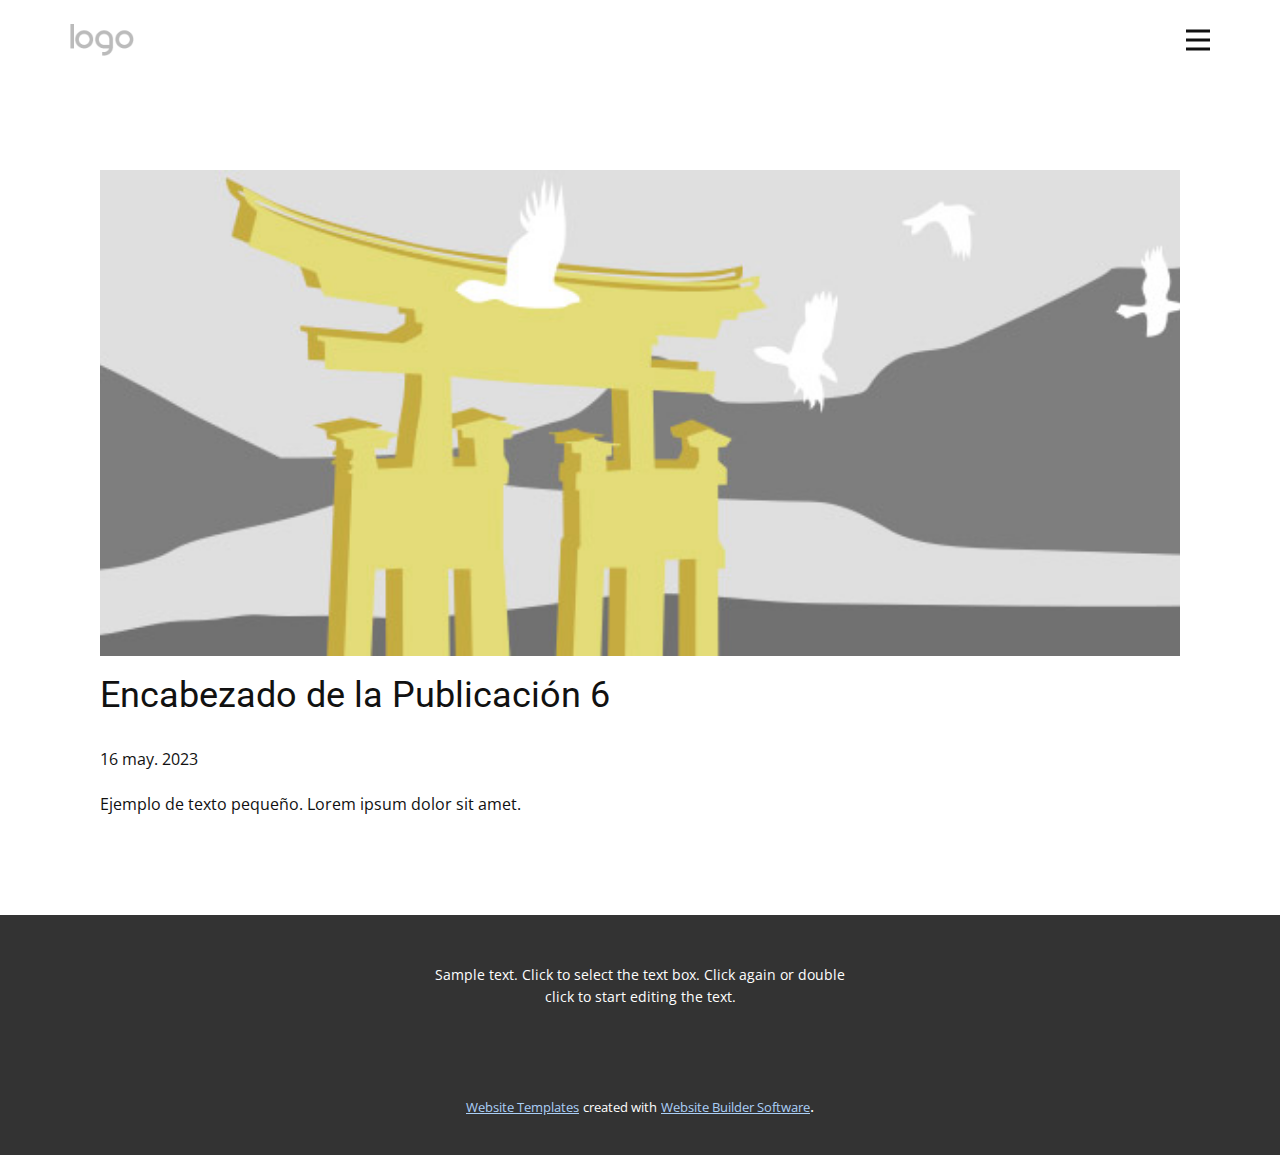
<file: Actividad 3 A/blog/enviar-5.html>
<!DOCTYPE html>
<html style="font-size: 16px;" lang="es"><head>
    <meta name="viewport" content="width=device-width, initial-scale=1.0">
    <meta charset="utf-8">
    <meta name="keywords" content="Encabezado de la Publicación 1">
    <meta name="description" content="">
    <title>Encabezado de la Publicación 6</title>
    <link rel="stylesheet" href="../nicepage.css" media="screen">
<link rel="stylesheet" href="../Post-Template.css" media="screen">
    <script class="u-script" type="text/javascript" src="../jquery.js" defer=""></script>
    <script class="u-script" type="text/javascript" src="../nicepage.js" defer=""></script>
    <meta name="generator" content="Nicepage 5.9.10, nicepage.com">
    <link id="u-theme-google-font" rel="stylesheet" href="https://fonts.googleapis.com/css?family=Roboto:100,100i,300,300i,400,400i,500,500i,700,700i,900,900i|Open+Sans:300,300i,400,400i,500,500i,600,600i,700,700i,800,800i">
    
    
    <script type="application/ld+json">{
		"@context": "http://schema.org",
		"@type": "Organization",
		"name": "",
		"logo": "images/default-logo.png"
}</script>
    <meta name="theme-color" content="#104e92">
  <meta data-intl-tel-input-cdn-path="intlTelInput/"></head>
  <body class="u-body u-xl-mode" data-lang="es"><header class="u-clearfix u-header u-header" id="sec-e2e7"><div class="u-clearfix u-sheet u-valign-middle u-sheet-1">
        <a href="#" class="u-image u-logo u-image-1">
          <img src="../images/default-logo.png" class="u-logo-image u-logo-image-1">
        </a>
        <nav class="u-menu u-menu-hamburger u-offcanvas u-menu-1" data-responsive-from="XL">
          <div class="menu-collapse" style="font-size: 1rem; letter-spacing: 0px; font-weight: 700; text-transform: uppercase;" wfd-invisible="true">
            <a class="u-button-style u-custom-active-border-color u-custom-border u-custom-border-color u-custom-borders u-custom-hover-border-color u-custom-left-right-menu-spacing u-custom-padding-bottom u-custom-text-color u-custom-text-hover-color u-custom-top-bottom-menu-spacing u-nav-link u-text-active-palette-1-base u-text-hover-palette-2-base" href="#">
              <svg class="u-svg-link" viewBox="0 0 24 24"><use xmlns:xlink="http://www.w3.org/1999/xlink" xlink:href="#menu-hamburger"></use></svg>
              <svg class="u-svg-content" version="1.1" id="menu-hamburger" viewBox="0 0 16 16" x="0px" y="0px" xmlns:xlink="http://www.w3.org/1999/xlink" xmlns="http://www.w3.org/2000/svg"><g><rect y="1" width="16" height="2"></rect><rect y="7" width="16" height="2"></rect><rect y="13" width="16" height="2"></rect>
</g></svg>
            </a>
          </div>
          <div class="u-nav-container" wfd-invisible="true">
            <ul class="u-nav u-spacing-30 u-unstyled u-nav-1"><li class="u-nav-item"><a class="u-border-2 u-border-active-palette-1-base u-border-hover-palette-1-base u-border-no-left u-border-no-right u-border-no-top u-button-style u-nav-link u-text-active-palette-1-base u-text-grey-90 u-text-hover-grey-90" href="../Actividad-3.html" style="padding: 10px 0px;">Actividad 3</a>
</li><li class="u-nav-item"><a class="u-border-2 u-border-active-palette-1-base u-border-hover-palette-1-base u-border-no-left u-border-no-right u-border-no-top u-button-style u-nav-link u-text-active-palette-1-base u-text-grey-90 u-text-hover-grey-90" href="../Acerca-de.html" style="padding: 10px 0px;">Acerca de</a>
</li><li class="u-nav-item"><a class="u-border-2 u-border-active-palette-1-base u-border-hover-palette-1-base u-border-no-left u-border-no-right u-border-no-top u-button-style u-nav-link u-text-active-palette-1-base u-text-grey-90 u-text-hover-grey-90" href="../Contacto.html" style="padding: 10px 0px;">Contacto</a>
</li></ul>
          </div>
          <div class="u-nav-container-collapse" wfd-invisible="true">
            <div class="u-black u-container-style u-inner-container-layout u-opacity u-opacity-95 u-sidenav">
              <div class="u-inner-container-layout u-sidenav-overflow">
                <div class="u-menu-close"></div>
                <ul class="u-align-center u-nav u-popupmenu-items u-unstyled u-nav-2"><li class="u-nav-item"><a class="u-button-style u-nav-link" href="../Actividad-3.html" style="padding: 10px 20px;">Actividad 3</a>
</li><li class="u-nav-item"><a class="u-button-style u-nav-link" href="../Acerca-de.html" style="padding: 10px 20px;">Acerca de</a>
</li><li class="u-nav-item"><a class="u-button-style u-nav-link" href="../Contacto.html" style="padding: 10px 20px;">Contacto</a>
</li></ul>
              </div>
            </div>
            <div class="u-black u-menu-overlay u-opacity u-opacity-70" wfd-invisible="true"></div>
          </div>
        </nav>
      </div></header>
    <section class="u-align-center u-clearfix u-section-1" id="sec-d1ec">
      <div class="u-clearfix u-sheet u-valign-middle-md u-valign-middle-sm u-valign-middle-xs u-sheet-1"><!--post_details--><!--post_details_options_json--><!--{"source":""}--><!--/post_details_options_json--><!--blog_post-->
        <div class="u-container-style u-expanded-width u-post-details u-post-details-1">
          <div class="u-container-layout u-valign-middle u-container-layout-1"><!--blog_post_image-->
            <img alt="" class="u-blog-control u-expanded-width u-image u-image-default u-image-1" src="../images/8ad73f3c.jpeg"><!--/blog_post_image--><!--blog_post_header-->
            <h2 class="u-blog-control u-text u-text-1">Encabezado de la Publicación 6</h2><!--/blog_post_header--><!--blog_post_metadata-->
            <div class="u-blog-control u-metadata u-metadata-1"><!--blog_post_metadata_date-->
              <span class="u-meta-date u-meta-icon">16 may. 2023</span><!--/blog_post_metadata_date--><!--blog_post_metadata_category-->
              <!--/blog_post_metadata_category--><!--blog_post_metadata_comments-->
              <!--/blog_post_metadata_comments-->
            </div><!--/blog_post_metadata--><!--blog_post_content-->
            <div class="u-align-justify u-blog-control u-post-content u-text u-text-2 fr-view">
  Ejemplo de texto pequeño. Lorem ipsum dolor sit amet.
  </div><!--/blog_post_content-->
          </div>
        </div><!--/blog_post--><!--/post_details-->
      </div>
    </section>
    
    
    <footer class="u-align-center u-clearfix u-footer u-grey-80 u-footer" id="sec-fdb7"><div class="u-clearfix u-sheet u-sheet-1">
        <p class="u-small-text u-text u-text-variant u-text-1">Sample text. Click to select the text box. Click again or double click to start editing the text.</p>
      </div></footer>
    <section class="u-backlink u-clearfix u-grey-80">
      <a class="u-link" href="https://nicepage.com/website-templates" target="_blank">
        <span>Website Templates</span>
      </a>
      <p class="u-text">
        <span>created with</span>
      </p>
      <a class="u-link" href="" target="_blank">
        <span>Website Builder Software</span>
      </a>. 
    </section>
  
</body></html>
</file>
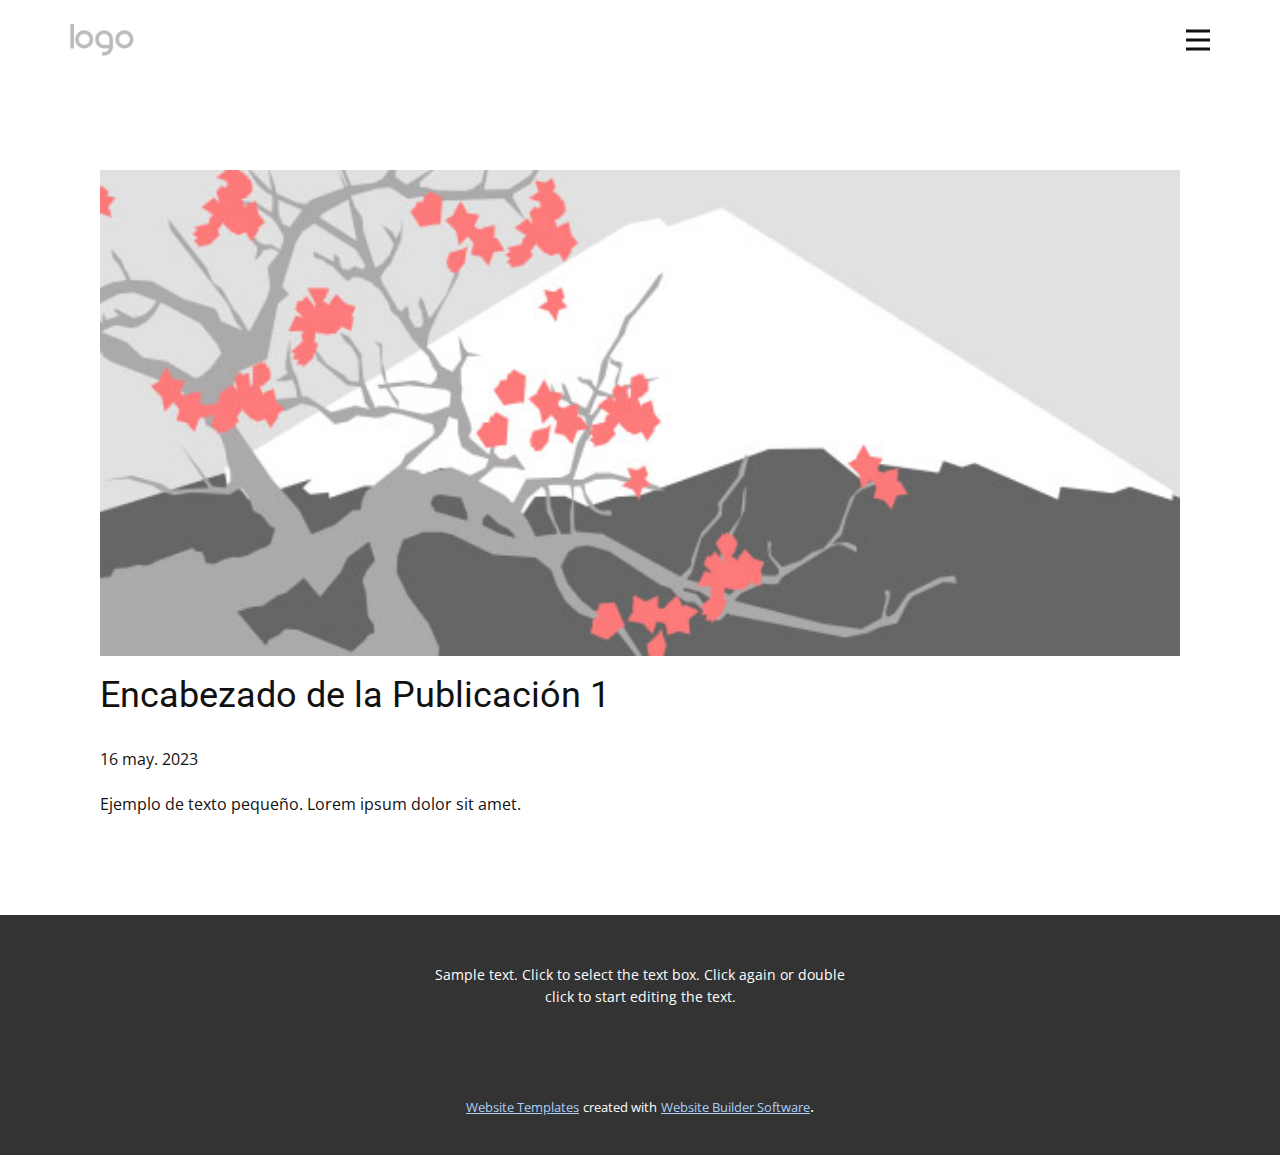
<file: Actividad 3 A/blog/enviar.html>
<!DOCTYPE html>
<html style="font-size: 16px;" lang="es"><head>
    <meta name="viewport" content="width=device-width, initial-scale=1.0">
    <meta charset="utf-8">
    <meta name="keywords" content="Encabezado de la Publicación 1">
    <meta name="description" content="">
    <title>Encabezado de la Publicación 1</title>
    <link rel="stylesheet" href="../nicepage.css" media="screen">
<link rel="stylesheet" href="../Post-Template.css" media="screen">
    <script class="u-script" type="text/javascript" src="../jquery.js" defer=""></script>
    <script class="u-script" type="text/javascript" src="../nicepage.js" defer=""></script>
    <meta name="generator" content="Nicepage 5.9.10, nicepage.com">
    <link id="u-theme-google-font" rel="stylesheet" href="https://fonts.googleapis.com/css?family=Roboto:100,100i,300,300i,400,400i,500,500i,700,700i,900,900i|Open+Sans:300,300i,400,400i,500,500i,600,600i,700,700i,800,800i">
    
    
    <script type="application/ld+json">{
		"@context": "http://schema.org",
		"@type": "Organization",
		"name": "",
		"logo": "images/default-logo.png"
}</script>
    <meta name="theme-color" content="#104e92">
  <meta data-intl-tel-input-cdn-path="intlTelInput/"></head>
  <body class="u-body u-xl-mode" data-lang="es"><header class="u-clearfix u-header u-header" id="sec-e2e7"><div class="u-clearfix u-sheet u-valign-middle u-sheet-1">
        <a href="#" class="u-image u-logo u-image-1">
          <img src="../images/default-logo.png" class="u-logo-image u-logo-image-1">
        </a>
        <nav class="u-menu u-menu-hamburger u-offcanvas u-menu-1" data-responsive-from="XL">
          <div class="menu-collapse" style="font-size: 1rem; letter-spacing: 0px; font-weight: 700; text-transform: uppercase;" wfd-invisible="true">
            <a class="u-button-style u-custom-active-border-color u-custom-border u-custom-border-color u-custom-borders u-custom-hover-border-color u-custom-left-right-menu-spacing u-custom-padding-bottom u-custom-text-color u-custom-text-hover-color u-custom-top-bottom-menu-spacing u-nav-link u-text-active-palette-1-base u-text-hover-palette-2-base" href="#">
              <svg class="u-svg-link" viewBox="0 0 24 24"><use xmlns:xlink="http://www.w3.org/1999/xlink" xlink:href="#menu-hamburger"></use></svg>
              <svg class="u-svg-content" version="1.1" id="menu-hamburger" viewBox="0 0 16 16" x="0px" y="0px" xmlns:xlink="http://www.w3.org/1999/xlink" xmlns="http://www.w3.org/2000/svg"><g><rect y="1" width="16" height="2"></rect><rect y="7" width="16" height="2"></rect><rect y="13" width="16" height="2"></rect>
</g></svg>
            </a>
          </div>
          <div class="u-nav-container" wfd-invisible="true">
            <ul class="u-nav u-spacing-30 u-unstyled u-nav-1"><li class="u-nav-item"><a class="u-border-2 u-border-active-palette-1-base u-border-hover-palette-1-base u-border-no-left u-border-no-right u-border-no-top u-button-style u-nav-link u-text-active-palette-1-base u-text-grey-90 u-text-hover-grey-90" href="../Actividad-3.html" style="padding: 10px 0px;">Actividad 3</a>
</li><li class="u-nav-item"><a class="u-border-2 u-border-active-palette-1-base u-border-hover-palette-1-base u-border-no-left u-border-no-right u-border-no-top u-button-style u-nav-link u-text-active-palette-1-base u-text-grey-90 u-text-hover-grey-90" href="../Acerca-de.html" style="padding: 10px 0px;">Acerca de</a>
</li><li class="u-nav-item"><a class="u-border-2 u-border-active-palette-1-base u-border-hover-palette-1-base u-border-no-left u-border-no-right u-border-no-top u-button-style u-nav-link u-text-active-palette-1-base u-text-grey-90 u-text-hover-grey-90" href="../Contacto.html" style="padding: 10px 0px;">Contacto</a>
</li></ul>
          </div>
          <div class="u-nav-container-collapse" wfd-invisible="true">
            <div class="u-black u-container-style u-inner-container-layout u-opacity u-opacity-95 u-sidenav">
              <div class="u-inner-container-layout u-sidenav-overflow">
                <div class="u-menu-close"></div>
                <ul class="u-align-center u-nav u-popupmenu-items u-unstyled u-nav-2"><li class="u-nav-item"><a class="u-button-style u-nav-link" href="../Actividad-3.html" style="padding: 10px 20px;">Actividad 3</a>
</li><li class="u-nav-item"><a class="u-button-style u-nav-link" href="../Acerca-de.html" style="padding: 10px 20px;">Acerca de</a>
</li><li class="u-nav-item"><a class="u-button-style u-nav-link" href="../Contacto.html" style="padding: 10px 20px;">Contacto</a>
</li></ul>
              </div>
            </div>
            <div class="u-black u-menu-overlay u-opacity u-opacity-70" wfd-invisible="true"></div>
          </div>
        </nav>
      </div></header>
    <section class="u-align-center u-clearfix u-section-1" id="sec-d1ec">
      <div class="u-clearfix u-sheet u-valign-middle-md u-valign-middle-sm u-valign-middle-xs u-sheet-1"><!--post_details--><!--post_details_options_json--><!--{"source":""}--><!--/post_details_options_json--><!--blog_post-->
        <div class="u-container-style u-expanded-width u-post-details u-post-details-1">
          <div class="u-container-layout u-valign-middle u-container-layout-1"><!--blog_post_image-->
            <img alt="" class="u-blog-control u-expanded-width u-image u-image-default u-image-1" src="../images/0fd3416c.jpeg"><!--/blog_post_image--><!--blog_post_header-->
            <h2 class="u-blog-control u-text u-text-1">Encabezado de la Publicación 1</h2><!--/blog_post_header--><!--blog_post_metadata-->
            <div class="u-blog-control u-metadata u-metadata-1"><!--blog_post_metadata_date-->
              <span class="u-meta-date u-meta-icon">16 may. 2023</span><!--/blog_post_metadata_date--><!--blog_post_metadata_category-->
              <!--/blog_post_metadata_category--><!--blog_post_metadata_comments-->
              <!--/blog_post_metadata_comments-->
            </div><!--/blog_post_metadata--><!--blog_post_content-->
            <div class="u-align-justify u-blog-control u-post-content u-text u-text-2 fr-view">
  Ejemplo de texto pequeño. Lorem ipsum dolor sit amet.
  </div><!--/blog_post_content-->
          </div>
        </div><!--/blog_post--><!--/post_details-->
      </div>
    </section>
    
    
    <footer class="u-align-center u-clearfix u-footer u-grey-80 u-footer" id="sec-fdb7"><div class="u-clearfix u-sheet u-sheet-1">
        <p class="u-small-text u-text u-text-variant u-text-1">Sample text. Click to select the text box. Click again or double click to start editing the text.</p>
      </div></footer>
    <section class="u-backlink u-clearfix u-grey-80">
      <a class="u-link" href="https://nicepage.com/website-templates" target="_blank">
        <span>Website Templates</span>
      </a>
      <p class="u-text">
        <span>created with</span>
      </p>
      <a class="u-link" href="" target="_blank">
        <span>Website Builder Software</span>
      </a>. 
    </section>
  
</body></html>
</file>
